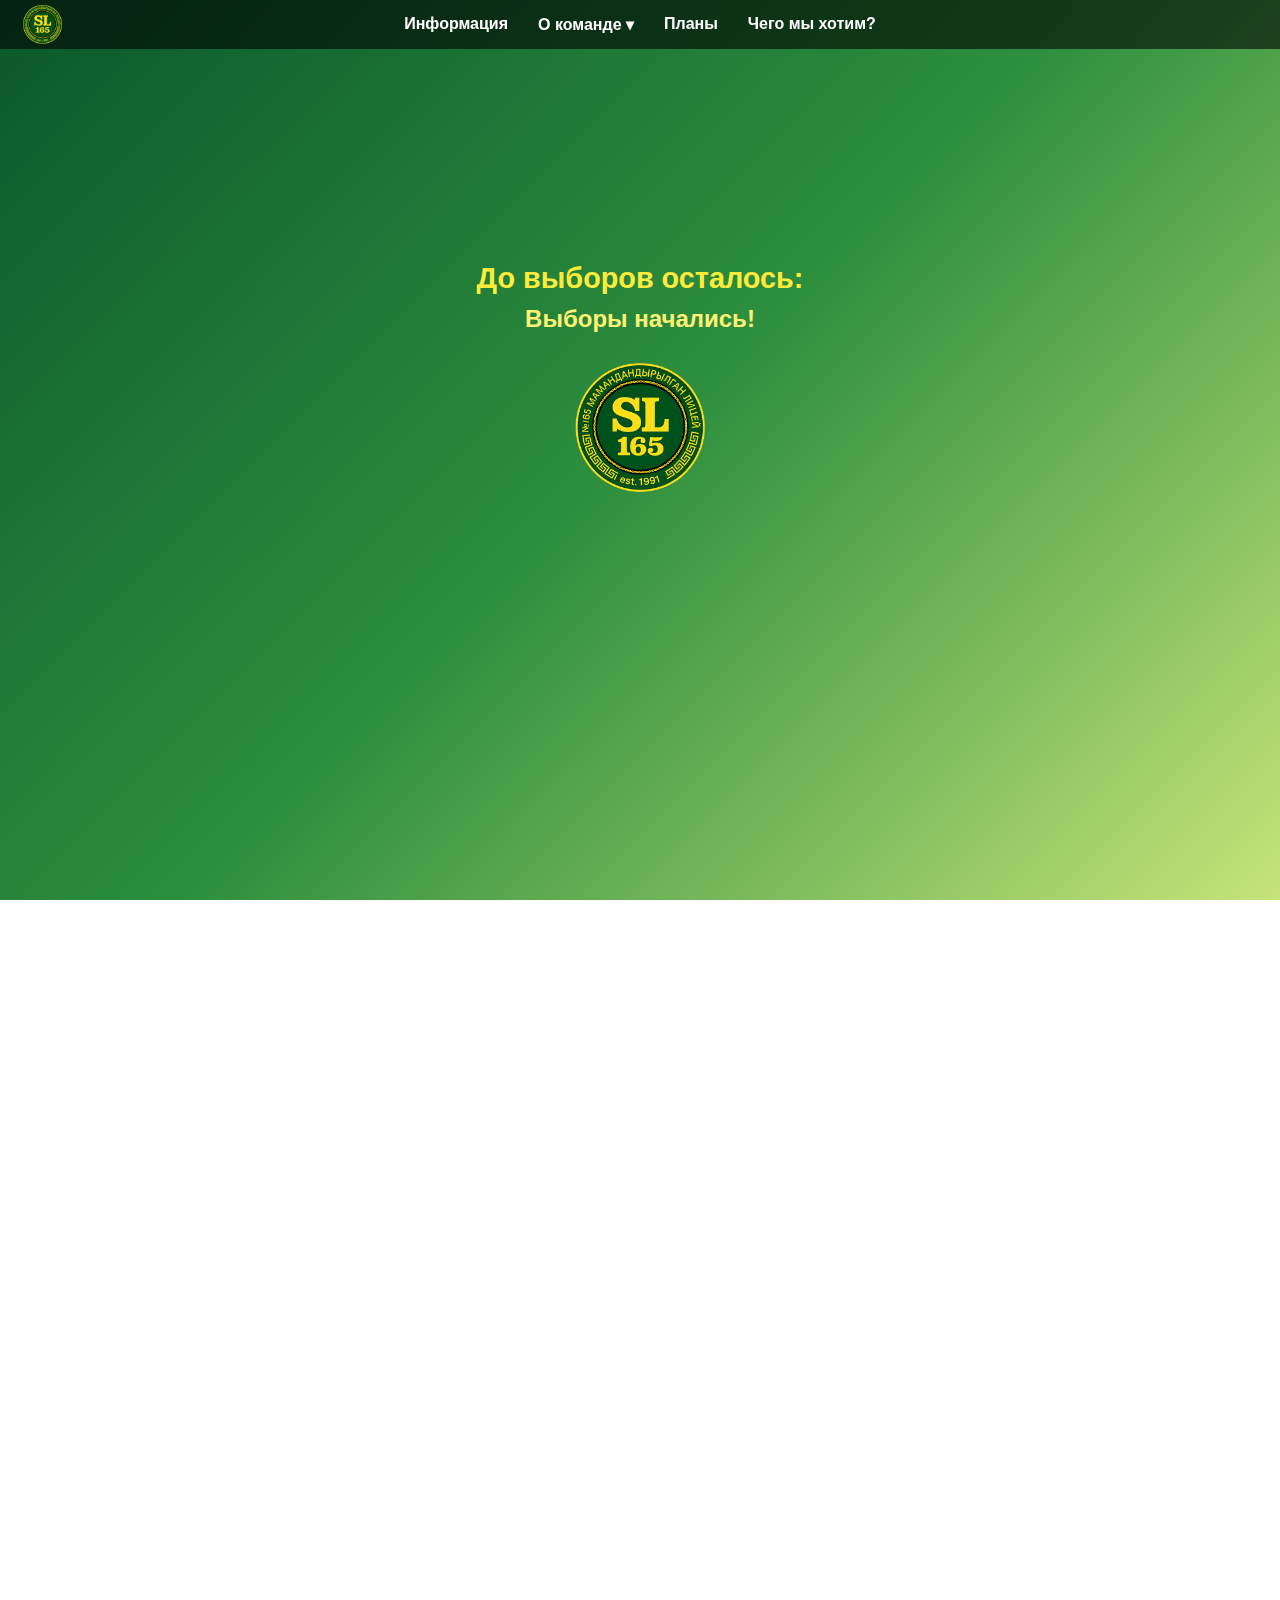
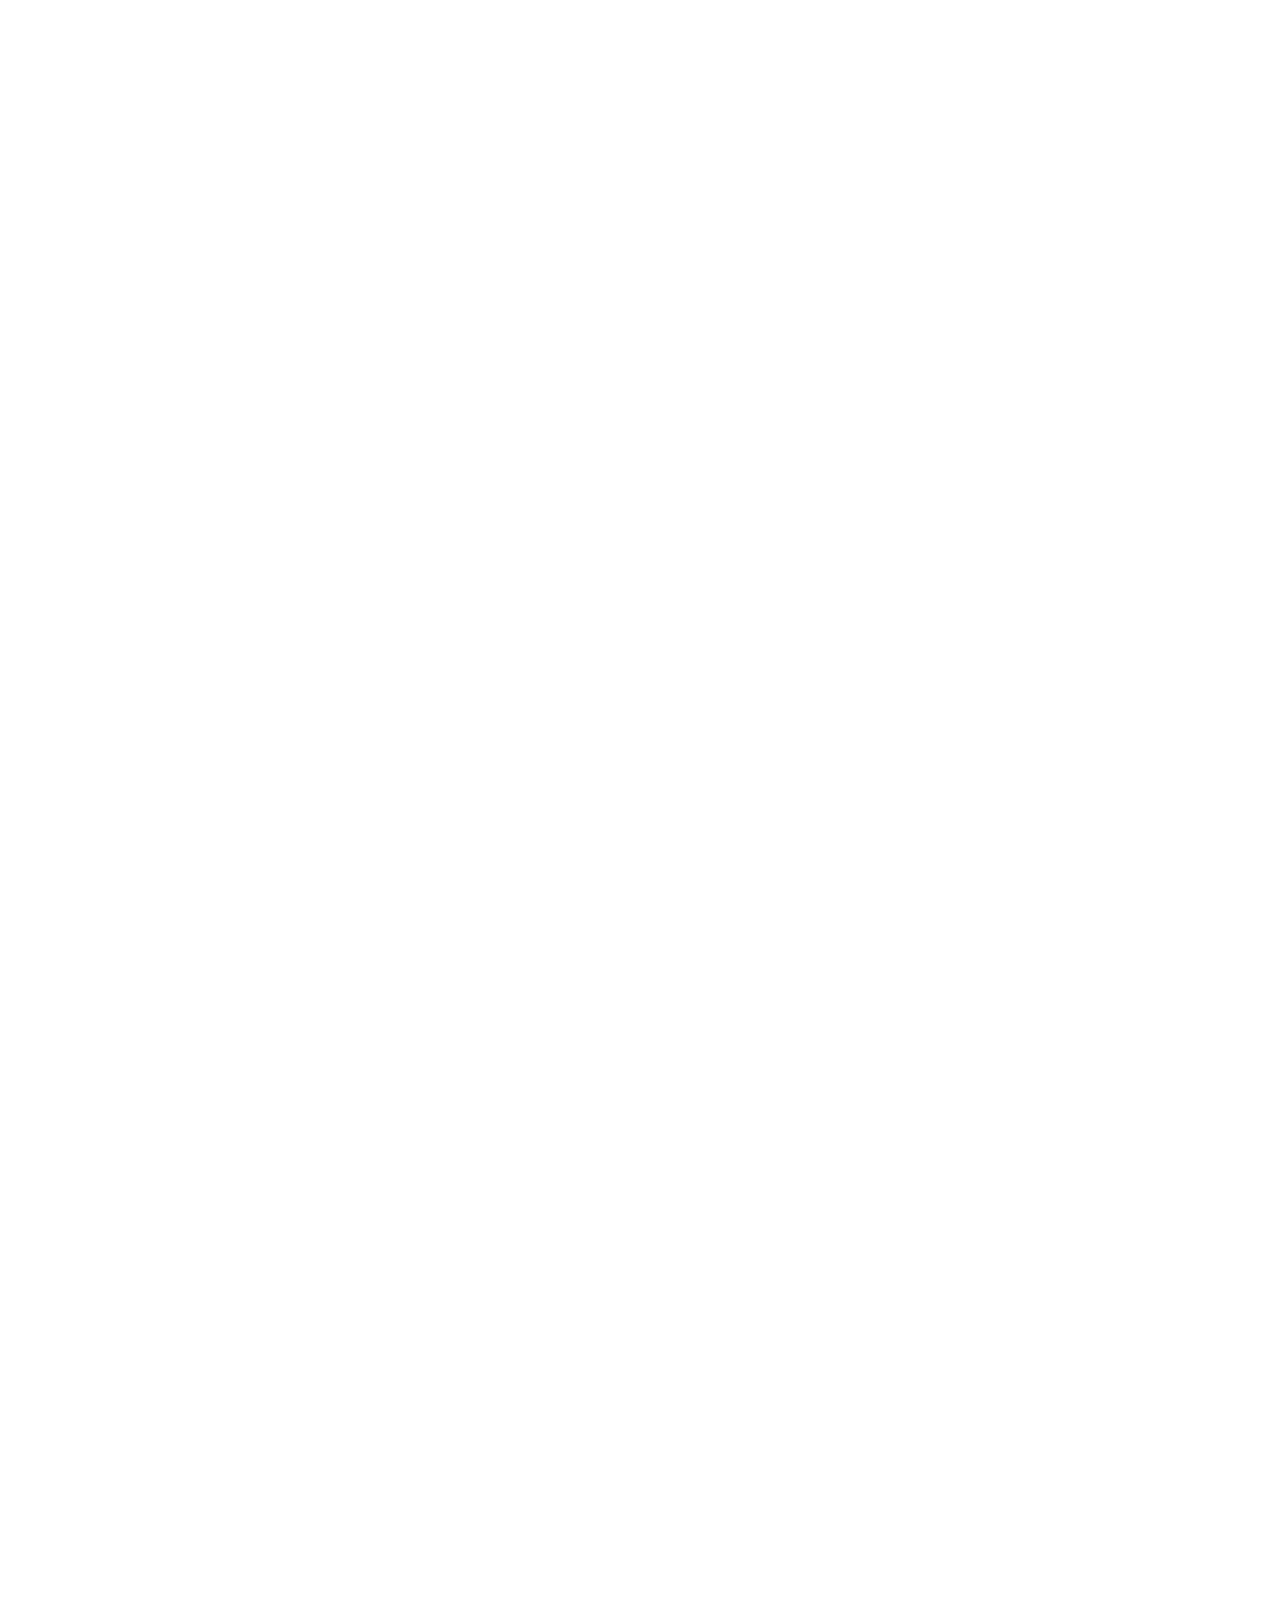
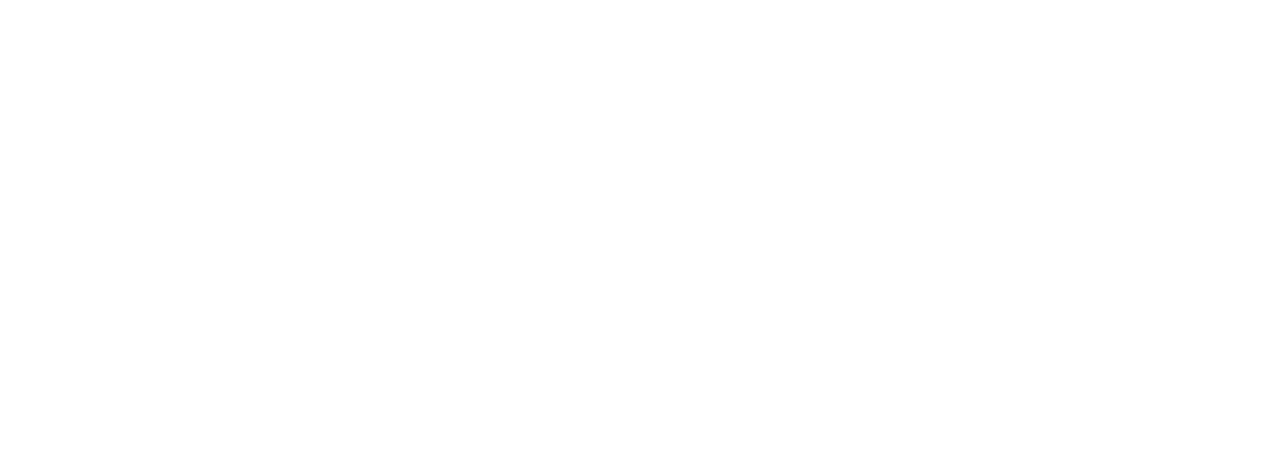
<file: index.html>
<!DOCTYPE html>
<html lang="ru">
<head>
  <meta charset="UTF-8">
  <meta name="viewport" content="width=device-width, initial-scale=1.0">
  <link rel="stylesheet" href="style.css">
  <title>Лицей 165 — Выборы</title>
  <link rel="stylesheet" href="style.css">
  <style>
    * { margin: 0; padding: 0; box-sizing: border-box; }
    body {
      font-family: "Segoe UI", Arial, sans-serif;
      background: linear-gradient(135deg, #0b572c, #2d8f3e, #c7e479);
      background-attachment: fixed;
      background-size: cover;
      color: #fff;
      overflow-x: hidden;
    }

    /* Хедер */
    header {
      background: rgba(0,0,0,0.6);
      backdrop-filter: blur(5px);
      position: fixed;
      top: 0; left: 0; width: 100%;
      z-index: 1000;
    }
    nav {
      display: flex;
      justify-content: center;
      align-items: center;
      gap: 40px;
      padding: 15px 20px;
      position: relative;
    }
    nav ul { list-style: none; display: flex; gap: 30px; }
    nav ul li { position: relative; }
    nav a {
      color: #fff;
      text-decoration: none;
      font-weight: bold;
      transition: 0.3s;
    }
    nav a:hover { color: #ffeb3b; }

    /* Кнопка-логотип */
    .logo-btn {
      position: absolute;
      left: 20px;
      display: flex;
      align-items: center;
    }
    .logo-btn img {
      height: 45px;
      width: auto;
      border-radius: 50%;
      transition: transform 0.3s ease;
    }
    .logo-btn img:hover {
      transform: scale(1.1) rotate(-5deg);
    }

    /* Выпадающее меню */
    .dropdown-content {
      position: absolute;
      top: 100%;
      left: 0;
      background: rgba(96, 96, 96, 0.878);
      backdrop-filter: blur(6px);
      min-width: 200px;
      border-radius: 8px;
      box-shadow: 0 6px 15px rgba(0,0,0,0.3);
      padding: 10px 0;
      z-index: 2000;

      opacity: 0;
      visibility: hidden;
      transform: translateY(-10px);
      transition: all 0.3s ease;
    }
    .dropdown-content a {
      display: block;
      padding: 10px 15px;
      color: #fff;
      text-decoration: none;
      transition: 0.3s;
    }
    .dropdown-content a:hover {
      background: #2d8f3e;
      color: #ffeb3b;
    }
    nav ul li:hover .dropdown-content {
      opacity: 1;
      visibility: visible;
      transform: translateY(0);
    }

    /* Hero секция */
    .hero {
      min-height: 100vh;
      display: flex;
      flex-direction: column;
      justify-content: center;
      align-items: center;
      text-align: center;
      padding: 20px;
    }
    .hero img {
      width: 150px;
      max-width: 30%;
      margin: 20px 0;
    }

    /* Таймер */
    .countdown-title {
      font-size: 1.8rem;
      font-weight: bold;
      color: #ffeb3b;
    }
    #countdown {
      margin-top: 10px;
      font-size: 1.5rem;
      font-weight: bold;
      color: #fff176;
    }

    /* Цикличный текст */
    .fade-text-container {
      position: relative;
      height: 60px;
      display: flex;
      justify-content: center;
      align-items: center;
      margin-bottom: 20px;
    }
    .fade-text {
      position: absolute;
      font-size: 2.5rem;
      font-weight: bold;
      color: #ffeb3b;
      opacity: 0;
      animation: fadeLoop 9s infinite;
      text-align: center;
    }
    .fade-text:nth-child(1) { animation-delay: 0s; }
    .fade-text:nth-child(2) { animation-delay: 3s; }
    .fade-text:nth-child(3) { animation-delay: 6s; }

    @keyframes fadeLoop {
      0%   { opacity: 0; transform: translateY(20px); }
      10%  { opacity: 1; transform: translateY(0); }
      30%  { opacity: 1; transform: translateY(0); }
      40%  { opacity: 0; transform: translateY(-20px); }
      100% { opacity: 0; transform: translateY(-20px); }
    }

    .hero p {
      font-size: 1.5rem;
      color: #fff176;
      max-width: 600px;
      opacity: 0;
      transform: translateY(20px);
      animation: fadeInUp 2s ease forwards;
      animation-delay: 1s;
    }
    @keyframes fadeInUp {
      from { opacity: 0; transform: translateY(30px); }
      to { opacity: 1; transform: translateY(0); }
    }

    /* Секции */
    section {
      min-height: 100vh;
      padding: 60px;
      display: flex;
      justify-content: center;
      align-items: center;
      flex-direction: column;
      text-align: center;
      opacity: 0;
      transform: translateY(50px);
      transition: all 1s ease;
      background: transparent;
    }
    section.show {
      opacity: 1;
      transform: translateY(0);
    }

    section h2 {
      font-size: 2.5rem;
      margin-bottom: 20px;
      color: #ffeb3b;
      animation: textFade 1s ease forwards;
    }
    section p {
      font-size: 1.3rem;
      max-width: 700px;
      line-height: 1.5;
      animation: textFade 1.5s ease forwards;
    }

    @keyframes textFade {
      from { opacity: 0; transform: translateY(40px); }
      to { opacity: 1; transform: translateY(0); }
    }

    /* Адаптив */
    @media (max-width: 768px) {
      nav ul { flex-direction: column; gap: 15px; }
      .fade-text { font-size: 2rem; }
      .hero p { font-size: 1.2rem; }
      .hero img { width: 120px; }
      section h2 { font-size: 2rem; }
      section p { font-size: 1rem; }
      .countdown-title { font-size: 1.5rem; }
      #countdown { font-size: 1.2rem; }
    }

    /* Модалка */
    .modal {
      position: fixed;
      top: 0; left: 0; width: 100%; height: 100%;
      display: none;
      justify-content: center;
      align-items: center;
      background: rgba(0,0,0,0.6);
      backdrop-filter: blur(6px);
      z-index: 2000;
      animation: fadeInBg 0.4s ease forwards;
    }
    .modal.show { display: flex; }
    .modal-content {
      background: linear-gradient(135deg, #ffffff, #f5f5f5);
      color: #333;
      padding: 30px;
      border-radius: 15px;
      max-width: 420px;
      text-align: center;
      position: relative;
      box-shadow: 0 10px 25px rgba(0,0,0,0.3);
      transform: scale(0.8);
      opacity: 0;
      animation: zoomIn 0.5s ease forwards;
    }
    .modal.hide .modal-content { animation: zoomOut 0.4s ease forwards; }
    .modal-content h2 {
      margin-bottom: 15px;
      font-size: 1.8rem;
      color: #0b572c;
      text-shadow: 0 2px 4px rgba(0,0,0,0.15);
    }
    .modal-content p { margin: 10px 0; font-size: 1.2rem; }
    .modal-content a {
      text-decoration: none;
      color: #2d8f3e;
      transition: 0.3s;
    }
    .modal-content a:hover {
      color: #ff9800;
      text-shadow: 0 0 8px rgba(255,152,0,0.6);
    }
    .close {
      position: absolute;
      top: 10px; right: 15px;
      font-size: 1.8rem;
      cursor: pointer;
      transition: 0.3s;
    }
    .close:hover { color: red; transform: rotate(90deg); }

    @keyframes fadeInBg {
      from { background: rgba(0,0,0,0); }
      to   { background: rgba(0,0,0,0.6); }
    }
    @keyframes zoomIn {
      from { transform: scale(0.8); opacity: 0; }
      to   { transform: scale(1); opacity: 1; }
    }
    @keyframes zoomOut {
      from { transform: scale(1); opacity: 1; }
      to   { transform: scale(0.8); opacity: 0; }
    }

    /* Кнопка наверх */
    #scrollTopBtn {
      position: fixed;
      bottom: 30px;
      right: 30px;
      z-index: 3000;
      background: #2d8f3e;
      color: #fff;
      border: none;
      border-radius: 50%;
      width: 50px;
      height: 50px;
      font-size: 1.5rem;
      cursor: pointer;
      display: none;
      box-shadow: 0 6px 15px rgba(0,0,0,0.3);
      transition: 0.3s;
    }
    #scrollTopBtn:hover {
      background: #ff9800;
      transform: scale(1.15);
      box-shadow: 0 8px 20px rgba(0,0,0,0.4);
    }
  </style>
</head>
<body>

  <!-- Хедер -->
  <header>
  <nav>
    <a href="index.html" class="logo-btn">
      <img src="logo.png" alt="Лицей 165">
    </a>
    <ul class="nav-links">
      <li><a href="index.html#who">Информация</a></li>
      <li>
        <a href="#">О команде ▾</a>
        <div class="dropdown-content">
          <a href="team-cards/team-timur.html">Тимур</a>
          <a href="team-cards/team-tair.html">Таир</a>
          <a href="team-cards/team-asel.html">Асель (кандидат)</a>
          <a href="team-cards/team-daniil.html">Даниил</a>
          <a href="team-cards/team-aisultan.html">Айсултан</a>
          <a href="team-cards/team-maxim.html">Максим</a>
          <a href="team-cards/team-margulan.html">Маргулан</a>
          <a href="team-cards/team-safira.html">Сафира</a>
        </div>
      </li>
      <li><a href="index.html#plans">Планы</a></li>
      <li><a href="index.html#vision">Чего мы хотим?</a></li>

    </ul>
    <div class="burger" id="burger">
      <div></div>
      <div></div>
      <div></div>
    </div>
  </nav>
</header>

  <!-- Hero -->
  <section id="top" class="hero">
    <div class="countdown-title">До выборов осталось:</div>
    <div id="countdown">Загрузка...</div>
    <img src="logo.png" alt="Логотип лицея">
    <div class="fade-text-container">
      <span class="fade-text">Мы</span>
      <span class="fade-text">вместе</span>
      <span class="fade-text">сила!</span>
    </div>
    <p>Выборы уже близко, и мы готовы действовать!</p>
  </section>

  <!-- Секции -->
   <section id="who">
    <h2>Кто мы?</h2>
    <p style="max-width:800px; text-align:left; background:rgba(0,0,0,0.4); padding:25px 30px; border-radius:12px; box-shadow:0 6px 15px rgba(0,0,0,0.3);"><strong>Мы — команда <span style="color:#ffeb3b;">TADAM</span></strong>, активные ученики, которые горят идеей сделать нашу школу лучше для всех!<br><br>
    Мы — <strong>ваш голос</strong> и <strong>ваша энергия в действии</strong>.  
    Наша главная цель — представлять интересы ребят и наполнять школьную жизнь яркими событиями, идеями и возможностями.</p>
  </section>


  <section id="plans">
    <h2>Наши планы</h2>
    <div style="max-width:800px; text-align:left; background:rgba(0,0,0,0.4); padding:25px 30px; border-radius:12px; box-shadow:0 6px 15px rgba(0,0,0,0.3);">

      <h3 style="color:#ffeb3b; margin-bottom:10px;">🎉 Создавать события и традиции</h3>
      <ul style="margin-left:20px; line-height:1.7;">
        <li>Запускать <strong>крутые турниры</strong> — от геймерских баталий до спортивных матчей!</li>
        <li>Проводить <strong>вечеринки, фестивали талантов</strong> и другие запоминающиеся события.</li>
        <li>Создавать <strong>новые школьные традиции</strong>, которые будут жить годами.</li>
      </ul>

      <h3 style="color:#ffeb3b; margin:20px 0 10px;">🤝 Быть вашим надёжным представителем</h3>
      <ul style="margin-left:20px; line-height:1.7;">
        <li>Вести <strong>«Книгу предложений и жалоб»</strong> — анонимный канал для идей и вопросов.</li>
        <li>Доносить <strong>мысли учеников</strong> до администрации, выступая мостом для диалога.</li>
        <li>Следить, чтобы <strong>проблемы решались</strong>, а хорошие идеи воплощались в жизнь.</li>
      </ul>

      <h3 style="color:#ffeb3b; margin:20px 0 10px;">🚀 Поддерживать ваши начинания</h3>
      <ul style="margin-left:20px; line-height:1.7;">
        <li>Помогать воплощать <strong>ваши проекты</strong> — творческие, спортивные и социальные.</li>
        <li>Предоставлять <strong>ресурсы, помощь и площадку</strong> для реализации идей.</li>
        <li>Создать атмосферу, где каждый знает: <strong>в него верят</strong> и готовы помочь.</li>
      </ul>

      <p style="margin-top:25px; text-align:center; font-size:1.3rem; color:#fff176; font-weight:bold;">
        💪 Вместе мы сможем больше!  
        <br>Создадим школу, в которой хочется учиться, творить и дружить!
      </p>
    </div>
  </section>
  <section id="vision">
  <h2>Чего мы хотим?</h2>
  <p style="
    max-width:800px;
    text-align:left;
    background:rgba(0,0,0,0.4);
    padding:25px 30px;
    border-radius:12px;
    box-shadow:0 6px 15px rgba(0,0,0,0.3);
  ">
    Мы хотим, чтобы лицей стал по-настоящему <strong>нашим общим пространством</strong> —  
    не только для учёбы, но и для <strong>творчества</strong>, <strong>науки</strong>, <strong>спорта</strong>, <strong>общения</strong>  
    и реализации <span style="color:#ffeb3b;">самых смелых идей</span>.<br><br>

    Мы верим, что вместе сможем создать атмосферу,  
    где каждый будет чувствовать себя <strong>услышанным</strong>, <strong>ценным</strong>  
    и частью <strong>одной большой команды</strong>.<br><br>

    Мы хотим развивать <strong>научные кружки, лаборатории, проекты и олимпиады</strong>,  
    чтобы каждый ученик мог попробовать себя в исследованиях,  
    создавать новые идеи и быть готовым к будущему.
  </p>
</section>


  <!-- Модальное окно -->
  <div class="modal" id="contactModal">
    <div class="modal-content">
      <span class="close" onclick="closeModal()">&times;</span>
      <h2>Контакты</h2>
      <p><a href="tel:+77077432500">+7 (707) 743-25-00</a></p>
      <p><a href="tel:+77075040184">+7 (707) 504-01-84</a></p>
    </div>
  </div>

  <!-- Кнопка наверх -->
  <button id="scrollTopBtn" title="Наверх">⬆</button>

  <script>
    // Таймер до 15 октября
    const countdown = document.getElementById("countdown");
    const targetDate = new Date("2025-10-15T08:00:00").getTime();

    function updateCountdown() {
      const now = new Date().getTime();
      const diff = targetDate - now;
      if (diff <= 0) {
        countdown.innerHTML = "Выборы начались!";
        return;
      }
      const days = Math.floor(diff / (1000 * 60 * 60 * 24));
      const hours = Math.floor((diff % (1000 * 60 * 60 * 24)) / (1000 * 60 * 60));
      const minutes = Math.floor((diff % (1000 * 60 * 60)) / (1000 * 60));
      const seconds = Math.floor((diff % (1000 * 60)) / 1000);
      countdown.innerHTML = `${days}д ${hours}ч ${minutes}м ${seconds}с`;
    }
    setInterval(updateCountdown, 1000);
    updateCountdown();

    // Модальное окно
    function openModal() {
      let modal = document.getElementById('contactModal');
      modal.classList.add('show');
    }
    function closeModal() {
  let modal = document.getElementById('contactModal');
  modal.classList.add('hide');
  setTimeout(() => {
    modal.classList.remove('show', 'hide');
  }, 400);
}

    window.onclick = function(e) {
      let modal = document.getElementById('contactModal');
      if (e.target === modal) closeModal();
    }

    // Анимации при скролле
    const sections = document.querySelectorAll("section");
    const observer = new IntersectionObserver(entries => {
      entries.forEach(entry => {
        if (entry.isIntersecting) entry.target.classList.add("show");
      });
    }, { threshold: 0.3 });
    sections.forEach(sec => observer.observe(sec));

    // Кнопка наверх
    let scrollBtn = document.getElementById("scrollTopBtn");
    window.onscroll = function() {
      if (document.body.scrollTop > 200 || document.documentElement.scrollTop > 200) {
        scrollBtn.style.display = "block";
      } else {
        scrollBtn.style.display = "none";
      }
    };
    scrollBtn.onclick = function() {
      window.scrollTo({ top: 0, behavior: 'smooth' });
    };
  </script>
  <script>
const burger = document.getElementById('burger');
const navLinks = document.querySelector('.nav-links');
burger.addEventListener('click', () => {
  navLinks.classList.toggle('active');
});
</script>
</body>
</html>
</file>
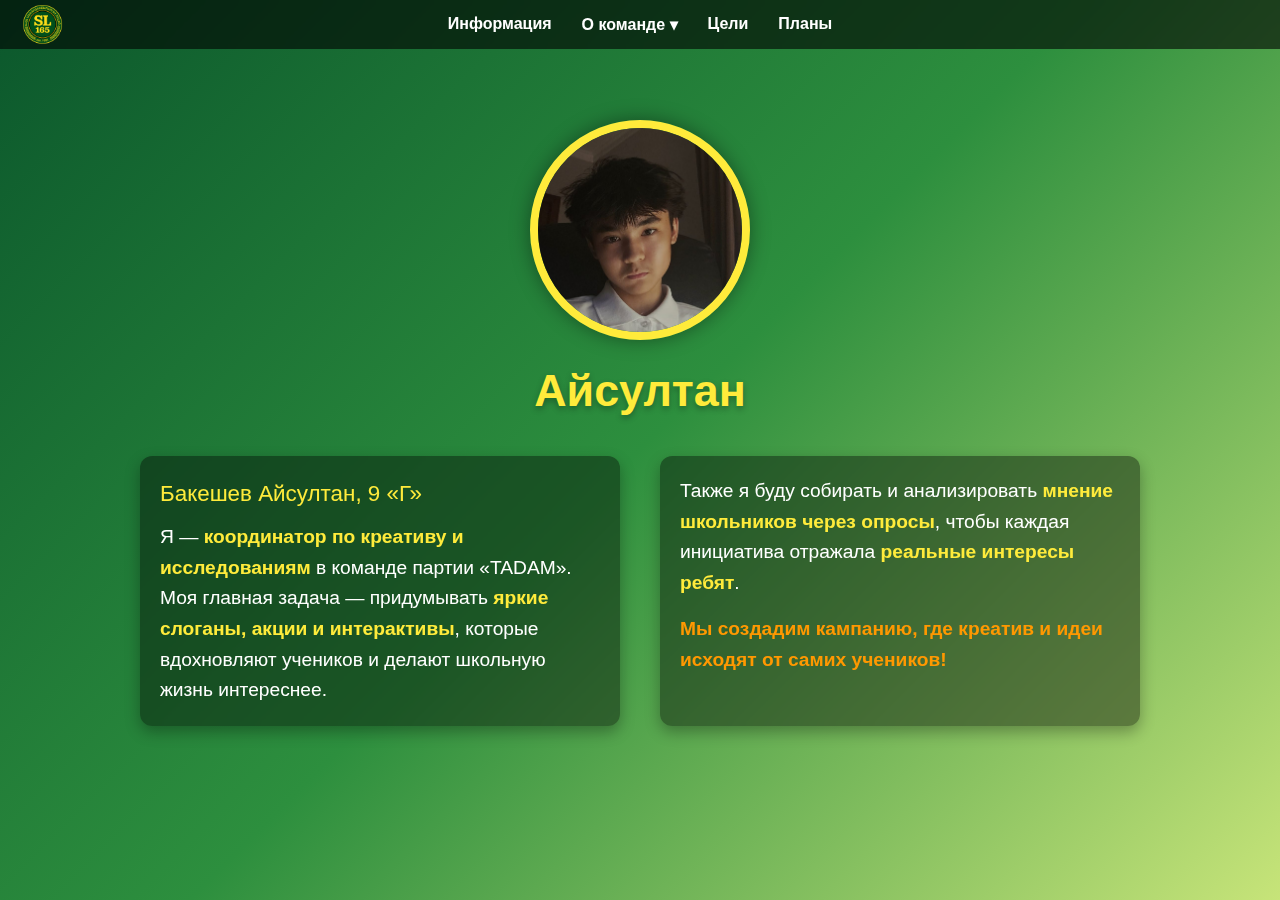
<file: team-cards/team-aisultan.html>
<!DOCTYPE html>
<html lang="ru">
<head>
  <meta charset="UTF-8">
  <meta name="viewport" content="width=device-width, initial-scale=1.0">
  <title>Айсултан — Команда лицея 165</title>
  <link rel="stylesheet" href="../style.css">
  <style>
    * { margin: 0; padding: 0; box-sizing: border-box; }
    body {
      font-family: "Segoe UI", Arial, sans-serif;
      background: linear-gradient(135deg, #0b572c, #2d8f3e, #c7e479);
      background-attachment: fixed;
      color: #fff;
      overflow-x: hidden;
    }

    /* Хедер */
    header {
      background: rgba(0,0,0,0.6);
      backdrop-filter: blur(5px);
      position: fixed;
      top: 0; left: 0; width: 100%;
      z-index: 1000;
    }
    nav {
      display: flex;
      justify-content: center;
      align-items: center;
      gap: 40px;
      padding: 15px 20px;
      position: relative;
    }
    nav ul { list-style: none; display: flex; gap: 30px; }
    nav ul li { position: relative; }
    nav a {
      color: #fff;
      text-decoration: none;
      font-weight: bold;
      transition: 0.3s;
    }
    nav a:hover { color: #ffeb3b; }

    .logo-btn {
      position: absolute;
      left: 20px;
      display: flex;
      align-items: center;
    }
    .logo-btn img {
      height: 45px;
      width: auto;
      border-radius: 50%;
      transition: transform 0.3s ease;
    }
    .logo-btn img:hover { transform: scale(1.1) rotate(-5deg); }

    /* Выпадающее меню */
    .dropdown-content {
      position: absolute;
      top: 100%;
      left: 0;
      background: rgba(96, 96, 96, 0.9);
      backdrop-filter: blur(6px);
      min-width: 200px;
      border-radius: 8px;
      box-shadow: 0 6px 15px rgba(0,0,0,0.3);
      padding: 10px 0;
      z-index: 2000;
      opacity: 0;
      visibility: hidden;
      transform: translateY(-10px);
      transition: all 0.3s ease;
    }
    .dropdown-content a {
      display: block;
      padding: 10px 15px;
      color: #fff;
      text-decoration: none;
      transition: 0.3s;
    }
    .dropdown-content a:hover {
      background: #2d8f3e;
      color: #ffeb3b;
    }
    nav ul li:hover .dropdown-content {
      opacity: 1;
      visibility: visible;
      transform: translateY(0);
    }

    /* Контент */
    main {
      min-height: 100vh;
      padding: 120px 40px 60px;
      display: flex;
      flex-direction: column;
      align-items: center;
      text-align: center;
    }

    .profile-pic {
      width: 220px;
      height: 220px;
      border-radius: 50%;
      overflow: hidden;
      border: 8px solid #ffeb3b;
      box-shadow: 0 0 20px rgba(0,0,0,0.4);
      margin-bottom: 25px;
    }
    .profile-pic img {
      width: 110%;
      height: 110%;
      object-fit: cover;
      object-position: center;
      transform: translate(-5%, -5%);
    }

    h1 {
      font-size: 2.8rem;
      color: #ffeb3b;
      margin-bottom: 40px;
      text-shadow: 0 3px 6px rgba(0,0,0,0.3);
    }

    .columns {
      display: flex;
      justify-content: center;
      gap: 40px;
      max-width: 1000px;
      flex-wrap: wrap;
    }
    .columns p {
      flex: 1;
      min-width: 280px;
      font-size: 1.2rem;
      line-height: 1.6;
      background: rgba(0,0,0,0.4);
      padding: 20px;
      border-radius: 12px;
      backdrop-filter: blur(4px);
      box-shadow: 0 6px 15px rgba(0,0,0,0.3);
      text-align: left;
    }

    /* Акценты */
    .intro {
      font-size: 1.4rem;
      color: #ffeb3b;
      margin-bottom: 10px;
      display: block;
    }
    .highlight {
      color: #ffeb3b;
      font-weight: bold;
    }
    .accent {
      color: #ff9800;
      font-weight: bold;
      font-size: 1.2rem;
      display: block;
      margin-top: 15px;
    }

    /* Кнопка наверх */
    #scrollTopBtn {
      position: fixed;
      bottom: 30px;
      right: 30px;
      z-index: 3000;
      background: #2d8f3e;
      color: #fff;
      border: none;
      border-radius: 50%;
      width: 50px;
      height: 50px;
      font-size: 1.5rem;
      cursor: pointer;
      display: none;
      box-shadow: 0 6px 15px rgba(0,0,0,0.3);
      transition: 0.3s;
    }
    #scrollTopBtn:hover {
      background: #ff9800;
      transform: scale(1.15);
      box-shadow: 0 8px 20px rgba(0,0,0,0.4);
    }

    @media (max-width: 768px) {
      h1 { font-size: 2rem; }
      .profile-pic { width: 160px; height: 160px; }
      .columns { gap: 20px; }
      .columns p { font-size: 1rem; }
    }
  </style>
</head>
<body>
  <!-- Хедер -->
  <header>
    <nav>
      <a href="../index.html" class="logo-btn">
        <img src="../logo.png" alt="Лицей 165">
      </a>
      <ul class="nav-links">
        <li><a href="../index.html#who">Информация</a></li>
        <li>
          <a href="#">О команде ▾</a>
          <div class="dropdown-content">
            <a href="team-timur.html">Тимур</a>
            <a href="team-tair.html">Таир</a>
            <a href="team-asel.html">Асель (кандидат)</a>
            <a href="team-daniil.html">Даниил</a>
            <a href="team-aisultan.html">Айсултан</a>
            <a href="team-maxim.html">Максим</a>
            <a href="team-safira.html">Сафира</a>
          </div>
        </li>
        <li><a href="../index.html#goal">Цели</a></li>
        <li><a href="../index.html#plans">Планы</a></li>
      </ul>
      <div class="burger" id="burger">
        <div></div>
        <div></div>
        <div></div>
      </div>
    </nav>
  </header>

  <!-- Контент -->
  <main>
    <div class="profile-pic">
      <img src="team-photo/aisultan.jpeg" alt="Айсултан">
    </div>
    <h1>Айсултан</h1>
    <div class="columns">
      <p>
        <span class="intro">Бакешев Айсултан, 9 «Г»</span>
        Я — <span class="highlight">координатор по креативу и исследованиям</span> в команде партии «TADAM».  
        Моя главная задача — придумывать <span class="highlight">яркие слоганы, акции и интерактивы</span>,  
        которые вдохновляют учеников и делают школьную жизнь интереснее.
      </p>
      <p>
        Также я буду собирать и анализировать <span class="highlight">мнение школьников через опросы</span>,  
        чтобы каждая инициатива отражала <span class="highlight">реальные интересы ребят</span>.  
        <span class="accent">Мы создадим кампанию, где креатив и идеи исходят от самих учеников!</span>
      </p>
    </div>
  </main>

  <!-- Кнопка наверх -->
  <button id="scrollTopBtn" title="Наверх">⬆</button>

  <script>
    let scrollBtn = document.getElementById("scrollTopBtn");
    window.onscroll = function() {
      if (document.body.scrollTop > 200 || document.documentElement.scrollTop > 200) {
        scrollBtn.style.display = "block";
      } else {
        scrollBtn.style.display = "none";
      }
    };
    scrollBtn.onclick = function() {
      window.scrollTo({ top: 0, behavior: 'smooth' });
    };
  </script>
</body>
</html>
</file>
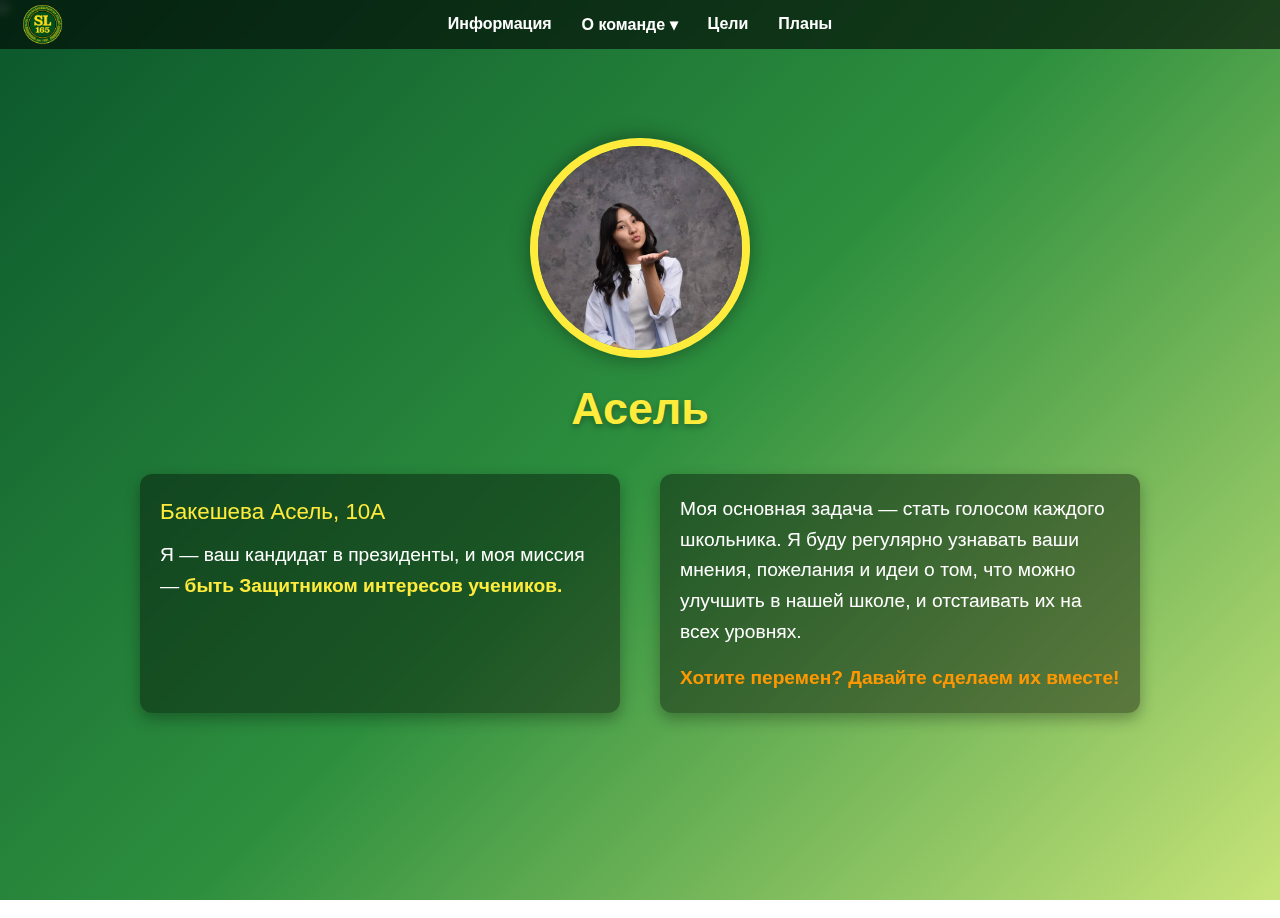
<file: team-cards/team-asel.html>
<!DOCTYPE html>
<html lang="ru">
<head>
  <meta charset="UTF-8">
  <meta name="viewport" content="width=device-width, initial-scale=1.0">
  <title>Асель — Команда лицея 165</title>
  <link rel="stylesheet" href="../style.css">
  <style>
    * { margin: 0; padding: 0; box-sizing: border-box; }
    body {
      font-family: "Segoe UI", Arial, sans-serif;
      background: linear-gradient(135deg, #0b572c, #2d8f3e, #c7e479);
      background-attachment: fixed;
      color: #fff;
      overflow-x: hidden;
    }

    /* Хедер */
    header {
      background: rgba(0,0,0,0.6);
      backdrop-filter: blur(5px);
      position: fixed;
      top: 0; left: 0; width: 100%;
      z-index: 1000;
    }
    nav {
      display: flex;
      justify-content: center;
      align-items: center;
      gap: 40px;
      padding: 15px 20px;
      position: relative;
    }
    nav ul { list-style: none; display: flex; gap: 30px; }
    nav ul li { position: relative; }
    nav a {
      color: #fff;
      text-decoration: none;
      font-weight: bold;
      transition: 0.3s;
    }
    nav a:hover { color: #ffeb3b; }

    .logo-btn {
      position: absolute;
      left: 20px;
      display: flex;
      align-items: center;
    }
    .logo-btn img {
      height: 45px;
      width: auto;
      border-radius: 50%;
      transition: transform 0.3s ease;
    }
    .logo-btn img:hover { transform: scale(1.1) rotate(-5deg); }

    /* Выпадающий список */
    .dropdown-content {
      position: absolute;
      top: 100%;
      left: 0;
      background: rgba(96, 96, 96, 0.9);
      backdrop-filter: blur(6px);
      min-width: 200px;
      border-radius: 8px;
      box-shadow: 0 6px 15px rgba(0,0,0,0.3);
      padding: 10px 0;
      z-index: 2000;

      opacity: 0;
      visibility: hidden;
      transform: translateY(-10px);
      transition: all 0.3s ease;
    }
    .dropdown-content a {
      display: block;
      padding: 10px 15px;
      color: #fff;
      text-decoration: none;
      transition: 0.3s;
    }
    .dropdown-content a:hover {
      background: #2d8f3e;
      color: #ffeb3b;
    }
    nav ul li:hover .dropdown-content {
      opacity: 1;
      visibility: visible;
      transform: translateY(0);
    }

    /* Контент */
    main {
      min-height: 100vh;
      padding: 120px 40px 60px;
      display: flex;
      flex-direction: column;
      align-items: center;
      text-align: center;
    }

    .profile-pic {
      width: 220px;
      height: 220px;
      border-radius: 50%;
      overflow: hidden;
      border: 8px solid #ffeb3b;
      box-shadow: 0 0 20px rgba(0,0,0,0.4);
      margin-bottom: 25px;
    }
    .profile-pic img {
      width: 100%;
      height: 100%;
      object-fit: cover;
      object-position: center;
    }

    h1 {
      font-size: 2.8rem;
      color: #ffeb3b;
      margin-bottom: 40px;
      text-shadow: 0 3px 6px rgba(0,0,0,0.3);
    }

    .columns {
      display: flex;
      justify-content: center;
      gap: 40px;
      max-width: 1000px;
      flex-wrap: wrap;
    }
    .columns p {
      flex: 1;
      min-width: 280px;
      font-size: 1.2rem;
      line-height: 1.6;
      background: rgba(0,0,0,0.4);
      padding: 20px;
      border-radius: 12px;
      backdrop-filter: blur(4px);
      box-shadow: 0 6px 15px rgba(0,0,0,0.3);
      text-align: left;
    }

    /* Спец. оформление */
    .highlight {
      color: #ffeb3b;
      font-weight: bold;
    }
    .accent {
      color: #ff9800;
      font-weight: bold;
      font-size: 1.2rem;
      display: block;
      margin-top: 15px;
    }
    .intro {
      font-size: 1.4rem;
      color: #ffeb3b;
      margin-bottom: 10px;
      display: block;
    }

    /* Кнопка наверх */
    #scrollTopBtn {
      position: fixed;
      bottom: 30px;
      right: 30px;
      z-index: 3000;
      background: #2d8f3e;
      color: #fff;
      border: none;
      border-radius: 50%;
      width: 50px;
      height: 50px;
      font-size: 1.5rem;
      cursor: pointer;
      display: none;
      box-shadow: 0 6px 15px rgba(0,0,0,0.3);
      transition: 0.3s;
    }
    #scrollTopBtn:hover {
      background: #ff9800;
      transform: scale(1.15);
      box-shadow: 0 8px 20px rgba(0,0,0,0.4);
    }

    @media (max-width: 768px) {
      h1 { font-size: 2rem; }
      .profile-pic { width: 160px; height: 160px; }
      .columns { gap: 20px; }
      .columns p { font-size: 1rem; }
    }
  </style>
</head>
<body>
  <!-- Хедер -->
  <header>
    <nav>
      <a href="../index.html" class="logo-btn">
        <img src="../logo.png" alt="Лицей 165">
      </a>
      <ul class="nav-links">
        <li><a href="../index.html#who">Информация</a></li>
        <li>
          <a href="#">О команде ▾</a>
          <div class="dropdown-content">
            <a href="team-timur.html">Тимур</a>
            <a href="team-tair.html">Таир</a>
            <a href="team-asel.html">Асель (кандидат)</a>
            <a href="team-daniil.html">Даниил</a>
            <a href="team-aisultan.html">Айсултан</a>
            <a href="team-maxim.html">Максим</a>
            <a href="team-margulan.html">Маргулан</a>
            <a href="team-safira.html">Сафира</a>
          </div>
        </li>
        <li><a href="../index.html#goal">Цели</a></li>
        <li><a href="../index.html#plans">Планы</a></li>
      </ul>
      <div class="burger" id="burger">
        <div></div>
        <div></div>
        <div></div>
      </div>
    </nav>
  </header>>

  <!-- Контент -->
  <main>
    <div class="profile-pic">
      <img src="team-photo/asel.jpg" alt="Асель">
    </div>
    <h1>Асель</h1>
    <div class="columns">
      <p>
        <span class="intro">Бакешева Асель, 10А</span>
        Я — ваш кандидат в президенты, и моя миссия —
        <span class="highlight">быть Защитником интересов учеников.</span>
      </p>
      <p>
        Моя основная задача — стать голосом каждого школьника.  
        Я буду регулярно узнавать ваши мнения, пожелания и идеи о том, что можно улучшить в нашей школе, 
        и отстаивать их на всех уровнях.  
        <span class="accent">Хотите перемен? Давайте сделаем их вместе!</span>
      </p>
    </div>
  </main>

  <!-- Кнопка наверх -->
  <button id="scrollTopBtn" title="Наверх">⬆</button>

  <script>
    let scrollBtn = document.getElementById("scrollTopBtn");
    window.onscroll = function() {
      if (document.body.scrollTop > 200 || document.documentElement.scrollTop > 200) {
        scrollBtn.style.display = "block";
      } else {
        scrollBtn.style.display = "none";
      }
    };
    scrollBtn.onclick = function() {
      window.scrollTo({ top: 0, behavior: 'smooth' });
    };
  </script>
  <script>
const burger = document.getElementById('burger');
const navLinks = document.querySelector('.nav-links');
burger.addEventListener('click', () => {
  navLinks.classList.toggle('active');
});
</script>
</body>
</html>
</file>
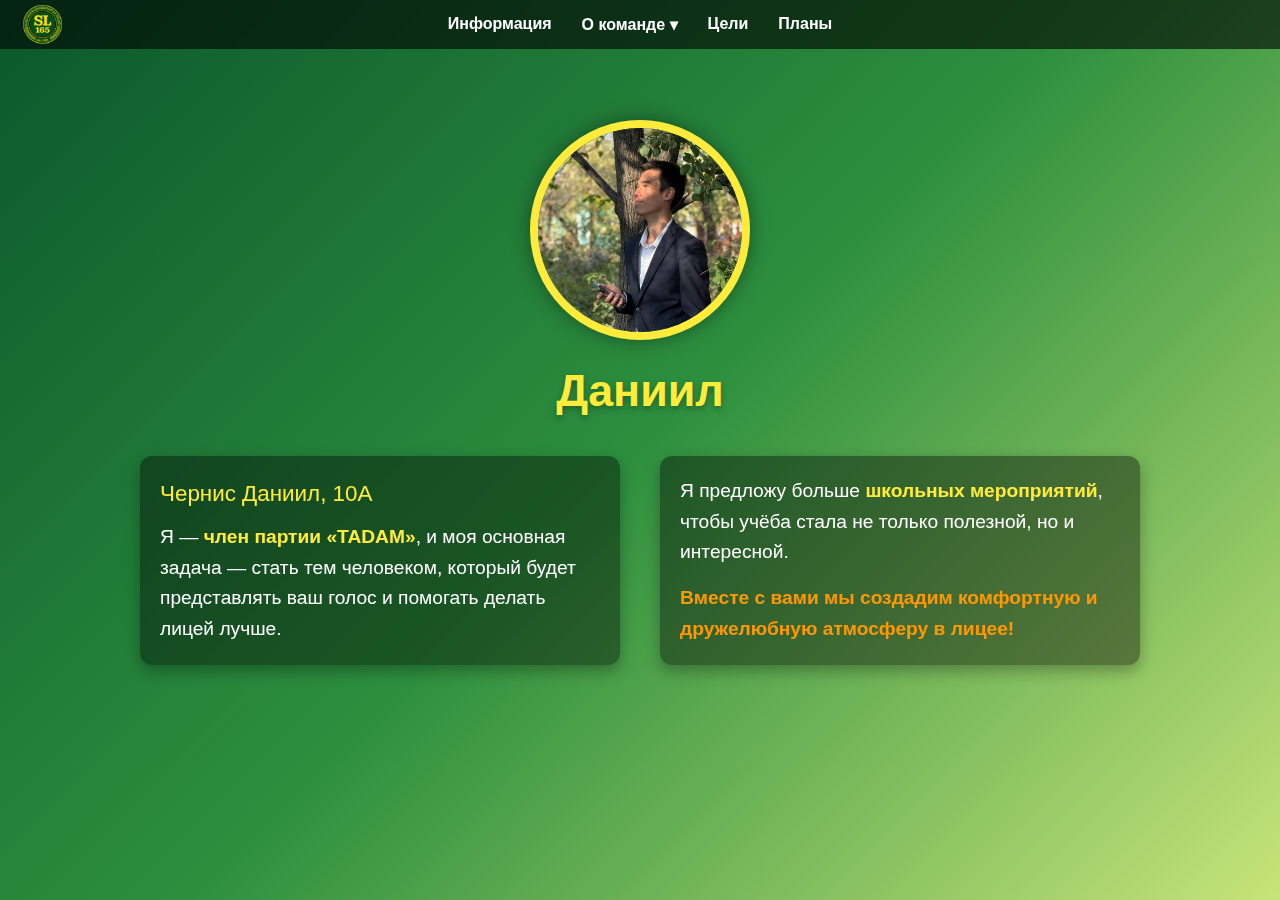
<file: team-cards/team-daniil.html>
<!DOCTYPE html>
<html lang="ru">
<head>
  <meta charset="UTF-8">
  <meta name="viewport" content="width=device-width, initial-scale=1.0">
  <title>Даниил — Команда лицея 165</title>
  <link rel="stylesheet" href="../style.css">
  <style>
    * { margin: 0; padding: 0; box-sizing: border-box; }
    body {
      font-family: "Segoe UI", Arial, sans-serif;
      background: linear-gradient(135deg, #0b572c, #2d8f3e, #c7e479);
      background-attachment: fixed;
      color: #fff;
      overflow-x: hidden;
    }

    /* Хедер */
    header {
      background: rgba(0,0,0,0.6);
      backdrop-filter: blur(5px);
      position: fixed;
      top: 0; left: 0; width: 100%;
      z-index: 1000;
    }
    nav {
      display: flex;
      justify-content: center;
      align-items: center;
      gap: 40px;
      padding: 15px 20px;
      position: relative;
    }
    nav ul { list-style: none; display: flex; gap: 30px; }
    nav ul li { position: relative; }
    nav a {
      color: #fff;
      text-decoration: none;
      font-weight: bold;
      transition: 0.3s;
    }
    nav a:hover { color: #ffeb3b; }

    .logo-btn {
      position: absolute;
      left: 20px;
      display: flex;
      align-items: center;
    }
    .logo-btn img {
      height: 45px;
      width: auto;
      border-radius: 50%;
      transition: transform 0.3s ease;
    }
    .logo-btn img:hover { transform: scale(1.1) rotate(-5deg); }

    /* Выпадающий список */
    .dropdown-content {
      position: absolute;
      top: 100%;
      left: 0;
      background: rgba(96, 96, 96, 0.9);
      backdrop-filter: blur(6px);
      min-width: 200px;
      border-radius: 8px;
      box-shadow: 0 6px 15px rgba(0,0,0,0.3);
      padding: 10px 0;
      z-index: 2000;
      opacity: 0;
      visibility: hidden;
      transform: translateY(-10px);
      transition: all 0.3s ease;
    }
    .dropdown-content a {
      display: block;
      padding: 10px 15px;
      color: #fff;
      text-decoration: none;
      transition: 0.3s;
    }
    .dropdown-content a:hover {
      background: #2d8f3e;
      color: #ffeb3b;
    }
    nav ul li:hover .dropdown-content {
      opacity: 1;
      visibility: visible;
      transform: translateY(0);
    }

    /* Контент */
    main {
      min-height: 100vh;
      padding: 120px 40px 60px;
      display: flex;
      flex-direction: column;
      align-items: center;
      text-align: center;
    }

    .profile-pic {
      width: 220px;
      height: 220px;
      border-radius: 50%;
      overflow: hidden;
      border: 8px solid #ffeb3b;
      box-shadow: 0 0 20px rgba(0,0,0,0.4);
      margin-bottom: 25px;
    }
    .profile-pic img {
      width: 130%;
      height: 130%;
      object-fit: cover;
      object-position: center;
    }

    h1 {
      font-size: 2.8rem;
      color: #ffeb3b;
      margin-bottom: 40px;
      text-shadow: 0 3px 6px rgba(0,0,0,0.3);
    }

    .columns {
      display: flex;
      justify-content: center;
      gap: 40px;
      max-width: 1000px;
      flex-wrap: wrap;
    }
    .columns p {
      flex: 1;
      min-width: 280px;
      font-size: 1.2rem;
      line-height: 1.6;
      background: rgba(0,0,0,0.4);
      padding: 20px;
      border-radius: 12px;
      backdrop-filter: blur(4px);
      box-shadow: 0 6px 15px rgba(0,0,0,0.3);
      text-align: left;
    }

    /* Спец. оформление */
    .highlight {
      color: #ffeb3b;
      font-weight: bold;
    }
    .accent {
      color: #ff9800;
      font-weight: bold;
      font-size: 1.2rem;
      display: block;
      margin-top: 15px;
    }
    .intro {
      font-size: 1.4rem;
      color: #ffeb3b;
      margin-bottom: 10px;
      display: block;
    }

    /* Кнопка наверх */
    #scrollTopBtn {
      position: fixed;
      bottom: 30px;
      right: 30px;
      z-index: 3000;
      background: #2d8f3e;
      color: #fff;
      border: none;
      border-radius: 50%;
      width: 50px;
      height: 50px;
      font-size: 1.5rem;
      cursor: pointer;
      display: none;
      box-shadow: 0 6px 15px rgba(0,0,0,0.3);
      transition: 0.3s;
    }
    #scrollTopBtn:hover {
      background: #ff9800;
      transform: scale(1.15);
      box-shadow: 0 8px 20px rgba(0,0,0,0.4);
    }

    @media (max-width: 768px) {
      h1 { font-size: 2rem; }
      .profile-pic { width: 160px; height: 160px; }
      .columns { gap: 20px; }
      .columns p { font-size: 1rem; }
    }
  </style>
</head>
<body>
  <!-- Хедер -->
  <header>
    <nav>
      <a href="../index.html" class="logo-btn">
        <img src="../logo.png" alt="Лицей 165">
      </a>
      <ul class="nav-links">
        <li><a href="../index.html#who">Информация</a></li>
        <li>
          <a href="#">О команде ▾</a>
          <div class="dropdown-content">
            <a href="team-timur.html">Тимур</a>
            <a href="team-tair.html">Таир</a>
            <a href="team-asel.html">Асель (кандидат)</a>
            <a href="team-daniil.html">Даниил</a>
            <a href="team-aisultan.html">Айсултан</a>
            <a href="team-maxim.html">Максим</a>
            <a href="team-margulan.html">Маргулан</a>
            <a href="team-safira.html">Сафира</a>
          </div>
        </li>
        <li><a href="../index.html#goal">Цели</a></li>
        <li><a href="../index.html#plans">Планы</a></li>
      </ul>
      <div class="burger" id="burger">
        <div></div>
        <div></div>
        <div></div>
      </div>
    </nav>
  </header>
  <!-- Контент -->
  <main>
    <div class="profile-pic">
      <img src="team-photo/daniil.jpeg" alt="Даниил">
    </div>
    <h1>Даниил</h1>
    <div class="columns">
      <p>
        <span class="intro">Чернис Даниил, 10А</span>
        Я — <span class="highlight">член партии «TADAM»</span>, и моя основная задача —
        стать тем человеком, который будет представлять ваш голос и помогать делать лицей лучше.
      </p>
      <p>
        Я предложу больше <span class="highlight">школьных мероприятий</span>, чтобы учёба стала не только полезной,
        но и интересной.  
        <span class="accent">Вместе с вами мы создадим комфортную и дружелюбную атмосферу в лицее!</span>
      </p>
    </div>
  </main>

  <!-- Кнопка наверх -->
  <button id="scrollTopBtn" title="Наверх">⬆</button>

  <script>
    let scrollBtn = document.getElementById("scrollTopBtn");
    window.onscroll = function() {
      if (document.body.scrollTop > 200 || document.documentElement.scrollTop > 200) {
        scrollBtn.style.display = "block";
      } else {
        scrollBtn.style.display = "none";
      }
    };
    scrollBtn.onclick = function() {
      window.scrollTo({ top: 0, behavior: 'smooth' });
    };
  </script>
  <script>
const burger = document.getElementById('burger');
const navLinks = document.querySelector('.nav-links');
burger.addEventListener('click', () => {
  navLinks.classList.toggle('active');
});
</script>
</body>
</html>
</file>
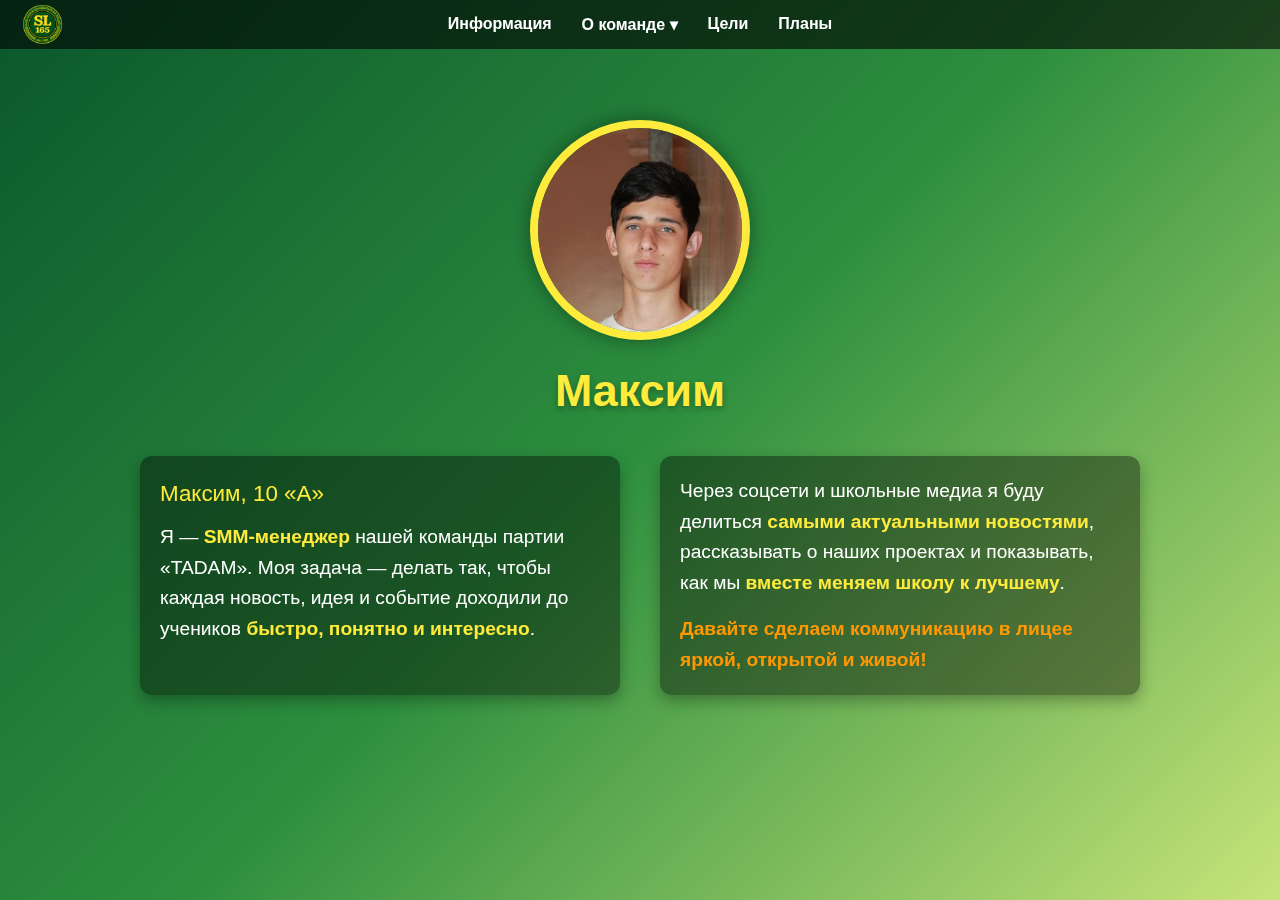
<file: team-cards/team-maxim.html>
<!DOCTYPE html>
<html lang="ru">
<head>
  <meta charset="UTF-8">
  <meta name="viewport" content="width=device-width, initial-scale=1.0">
  <title>Максим — Команда лицея 165</title>
  <link rel="stylesheet" href="../style.css">
  <style>
    * { margin: 0; padding: 0; box-sizing: border-box; }
    body {
      font-family: "Segoe UI", Arial, sans-serif;
      background: linear-gradient(135deg, #0b572c, #2d8f3e, #c7e479);
      background-attachment: fixed;
      color: #fff;
      overflow-x: hidden;
    }

    /* Хедер */
    header {
      background: rgba(0,0,0,0.6);
      backdrop-filter: blur(5px);
      position: fixed;
      top: 0; left: 0; width: 100%;
      z-index: 1000;
    }
    nav {
      display: flex;
      justify-content: center;
      align-items: center;
      gap: 40px;
      padding: 15px 20px;
      position: relative;
    }
    nav ul { list-style: none; display: flex; gap: 30px; }
    nav ul li { position: relative; }
    nav a {
      color: #fff;
      text-decoration: none;
      font-weight: bold;
      transition: 0.3s;
    }
    nav a:hover { color: #ffeb3b; }

    .logo-btn {
      position: absolute;
      left: 20px;
      display: flex;
      align-items: center;
    }
    .logo-btn img {
      height: 45px;
      width: auto;
      border-radius: 50%;
      transition: transform 0.3s ease;
    }
    .logo-btn img:hover { transform: scale(1.1) rotate(-5deg); }

    /* Выпадающее меню */
    .dropdown-content {
      position: absolute;
      top: 100%;
      left: 0;
      background: rgba(96, 96, 96, 0.9);
      backdrop-filter: blur(6px);
      min-width: 200px;
      border-radius: 8px;
      box-shadow: 0 6px 15px rgba(0,0,0,0.3);
      padding: 10px 0;
      z-index: 2000;
      opacity: 0;
      visibility: hidden;
      transform: translateY(-10px);
      transition: all 0.3s ease;
    }
    .dropdown-content a {
      display: block;
      padding: 10px 15px;
      color: #fff;
      text-decoration: none;
      transition: 0.3s;
    }
    .dropdown-content a:hover {
      background: #2d8f3e;
      color: #ffeb3b;
    }
    nav ul li:hover .dropdown-content {
      opacity: 1;
      visibility: visible;
      transform: translateY(0);
    }

    /* Контент */
    main {
      min-height: 100vh;
      padding: 120px 40px 60px;
      display: flex;
      flex-direction: column;
      align-items: center;
      text-align: center;
    }

    .profile-pic {
      width: 220px;
      height: 220px;
      border-radius: 50%;
      overflow: hidden;
      border: 8px solid #ffeb3b;
      box-shadow: 0 0 20px rgba(0,0,0,0.4);
      margin-bottom: 25px;
    }
    .profile-pic img {
      width: 110%;
      height: 110%;
      object-fit: cover;
      object-position: center;
      transform: translate(-5%, -5%);
    }

    h1 {
      font-size: 2.8rem;
      color: #ffeb3b;
      margin-bottom: 40px;
      text-shadow: 0 3px 6px rgba(0,0,0,0.3);
    }

    .columns {
      display: flex;
      justify-content: center;
      gap: 40px;
      max-width: 1000px;
      flex-wrap: wrap;
    }
    .columns p {
      flex: 1;
      min-width: 280px;
      font-size: 1.2rem;
      line-height: 1.6;
      background: rgba(0,0,0,0.4);
      padding: 20px;
      border-radius: 12px;
      backdrop-filter: blur(4px);
      box-shadow: 0 6px 15px rgba(0,0,0,0.3);
      text-align: left;
    }

    /* Акценты */
    .intro {
      font-size: 1.4rem;
      color: #ffeb3b;
      margin-bottom: 10px;
      display: block;
    }
    .highlight {
      color: #ffeb3b;
      font-weight: bold;
    }
    .accent {
      color: #ff9800;
      font-weight: bold;
      font-size: 1.2rem;
      display: block;
      margin-top: 15px;
    }

    /* Кнопка наверх */
    #scrollTopBtn {
      position: fixed;
      bottom: 30px;
      right: 30px;
      z-index: 3000;
      background: #2d8f3e;
      color: #fff;
      border: none;
      border-radius: 50%;
      width: 50px;
      height: 50px;
      font-size: 1.5rem;
      cursor: pointer;
      display: none;
      box-shadow: 0 6px 15px rgba(0,0,0,0.3);
      transition: 0.3s;
    }
    #scrollTopBtn:hover {
      background: #ff9800;
      transform: scale(1.15);
      box-shadow: 0 8px 20px rgba(0,0,0,0.4);
    }

    @media (max-width: 768px) {
      h1 { font-size: 2rem; }
      .profile-pic { width: 160px; height: 160px; }
      .columns { gap: 20px; }
      .columns p { font-size: 1rem; }
    }
  </style>
</head>
<body>
  <!-- Хедер -->
  <header>
  <nav>
    <a href="../index.html" class="logo-btn">
      <img src="logo.png" alt="Лицей 165">
    </a>
    <ul class="nav-links">
      <li><a href="../index.html#who">Информация</a></li>
      <li>
        <a href="#">О команде ▾</a>
        <div class="dropdown-content">
          <a href="team-timur.html">Тимур</a>
          <a href="team-tair.html">Таир</a>
          <a href="team-asel.html">Асель (кандидат)</a>
          <a href="team-daniil.html">Даниил</a>
          <a href="team-aisultan.html">Айсултан</a>
          <a href="team-maxim.html">Максим</a>
          <a href="team-safira.html">Сафира</a>
        </div>
      </li>
      <li><a href="../index.html#goal">Цели</a></li>
      <li><a href="../index.html#plans">Планы</a></li>
    </ul>
    <div class="burger" id="burger">
      <div></div>
      <div></div>
      <div></div>
    </div>
  </nav>
</header>

  <!-- Контент -->
  <main>
    <div class="profile-pic">
      <img src="team-photo/maxim.jpg" alt="Максим">
    </div>
    <h1>Максим</h1>
    <div class="columns">
      <p>
        <span class="intro">Максим, 10 «А»</span>
        Я — <span class="highlight">SMM-менеджер</span> нашей команды партии «TADAM».  
        Моя задача — делать так, чтобы каждая новость, идея и событие доходили  
        до учеников <span class="highlight">быстро, понятно и интересно</span>.
      </p>
      <p>
        Через соцсети и школьные медиа я буду делиться  
        <span class="highlight">самыми актуальными новостями</span>, рассказывать о наших проектах  
        и показывать, как мы <span class="highlight">вместе меняем школу к лучшему</span>.  
        <span class="accent">Давайте сделаем коммуникацию в лицее яркой, открытой и живой!</span>
      </p>
    </div>
  </main>

  <!-- Кнопка наверх -->
  <button id="scrollTopBtn" title="Наверх">⬆</button>

  <script>
    let scrollBtn = document.getElementById("scrollTopBtn");
    window.onscroll = function() {
      if (document.body.scrollTop > 200 || document.documentElement.scrollTop > 200) {
        scrollBtn.style.display = "block";
      } else {
        scrollBtn.style.display = "none";
      }
    };
    scrollBtn.onclick = function() {
      window.scrollTo({ top: 0, behavior: 'smooth' });
    };
  </script>
  <script>
const burger = document.getElementById('burger');
const navLinks = document.querySelector('.nav-links');
burger.addEventListener('click', () => {
  navLinks.classList.toggle('active');
});
</script>
</body>
</html>
</file>
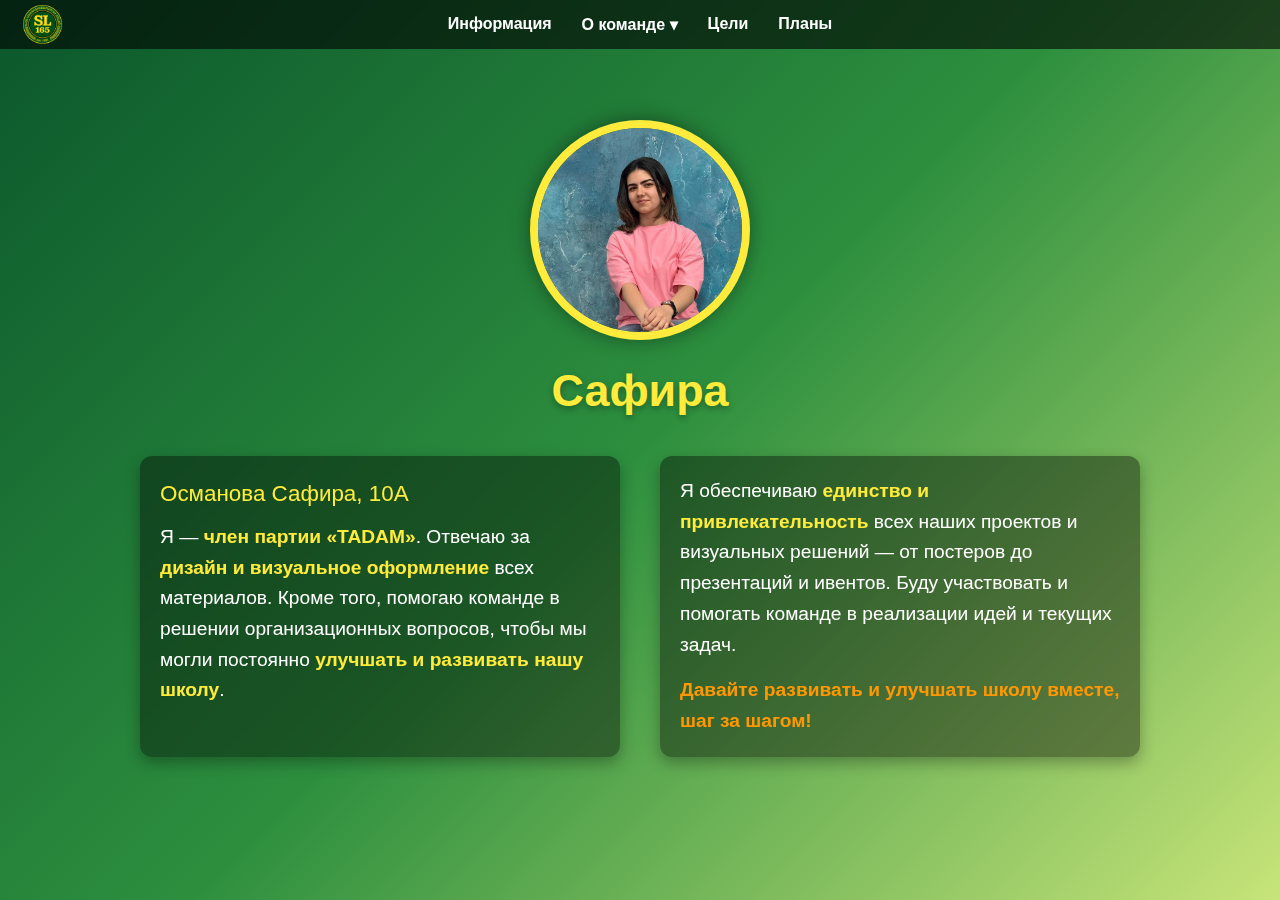
<file: team-cards/team-safira.html>
<!DOCTYPE html>
<html lang="ru">
<head>
  <meta charset="UTF-8">
  <meta name="viewport" content="width=device-width, initial-scale=1.0">
  <title>Сафира — Команда лицея 165</title>
  <link rel="stylesheet" href="../style.css">
  <style>
    * { margin: 0; padding: 0; box-sizing: border-box; }
    body {
      font-family: "Segoe UI", Arial, sans-serif;
      background: linear-gradient(135deg, #0b572c, #2d8f3e, #c7e479);
      background-attachment: fixed;
      color: #fff;
      overflow-x: hidden;
    }

    /* Хедер */
    header {
      background: rgba(0,0,0,0.6);
      backdrop-filter: blur(5px);
      position: fixed;
      top: 0; left: 0; width: 100%;
      z-index: 1000;
    }
    nav {
      display: flex;
      justify-content: center;
      align-items: center;
      gap: 40px;
      padding: 15px 20px;
      position: relative;
    }
    nav ul { list-style: none; display: flex; gap: 30px; }
    nav ul li { position: relative; }
    nav a {
      color: #fff;
      text-decoration: none;
      font-weight: bold;
      transition: 0.3s;
    }
    nav a:hover { color: #ffeb3b; }

    .logo-btn {
      position: absolute;
      left: 20px;
      display: flex;
      align-items: center;
    }
    .logo-btn img {
      height: 45px;
      width: auto;
      border-radius: 50%;
      transition: transform 0.3s ease;
    }
    .logo-btn img:hover { transform: scale(1.1) rotate(-5deg); }

    /* Выпадающее меню */
    .dropdown-content {
      position: absolute;
      top: 100%;
      left: 0;
      background: rgba(96, 96, 96, 0.9);
      backdrop-filter: blur(6px);
      min-width: 200px;
      border-radius: 8px;
      box-shadow: 0 6px 15px rgba(0,0,0,0.3);
      padding: 10px 0;
      z-index: 2000;
      opacity: 0;
      visibility: hidden;
      transform: translateY(-10px);
      transition: all 0.3s ease;
    }
    .dropdown-content a {
      display: block;
      padding: 10px 15px;
      color: #fff;
      text-decoration: none;
      transition: 0.3s;
    }
    .dropdown-content a:hover {
      background: #2d8f3e;
      color: #ffeb3b;
    }
    nav ul li:hover .dropdown-content {
      opacity: 1;
      visibility: visible;
      transform: translateY(0);
    }

    /* Контент */
    main {
      min-height: 100vh;
      padding: 120px 40px 60px;
      display: flex;
      flex-direction: column;
      align-items: center;
      text-align: center;
    }

    .profile-pic {
      width: 220px;
      height: 220px;
      border-radius: 50%;
      overflow: hidden;
      border: 8px solid #ffeb3b;
      box-shadow: 0 0 20px rgba(0,0,0,0.4);
      margin-bottom: 25px;
    }
    .profile-pic img {
      width: 100%;
      height: 100%;
      object-fit: cover;
      object-position: center;
    }

    h1 {
      font-size: 2.8rem;
      color: #ffeb3b;
      margin-bottom: 40px;
      text-shadow: 0 3px 6px rgba(0,0,0,0.3);
    }

    .columns {
      display: flex;
      justify-content: center;
      gap: 40px;
      max-width: 1000px;
      flex-wrap: wrap;
    }
    .columns p {
      flex: 1;
      min-width: 280px;
      font-size: 1.2rem;
      line-height: 1.6;
      background: rgba(0,0,0,0.4);
      padding: 20px;
      border-radius: 12px;
      backdrop-filter: blur(4px);
      box-shadow: 0 6px 15px rgba(0,0,0,0.3);
      text-align: left;
    }

    /* Спец. оформление */
    .highlight {
      color: #ffeb3b;
      font-weight: bold;
    }
    .accent {
      color: #ff9800;
      font-weight: bold;
      font-size: 1.2rem;
      display: block;
      margin-top: 15px;
    }
    .intro {
      font-size: 1.4rem;
      color: #ffeb3b;
      margin-bottom: 10px;
      display: block;
    }

    /* Кнопка наверх */
    #scrollTopBtn {
      position: fixed;
      bottom: 30px;
      right: 30px;
      z-index: 3000;
      background: #2d8f3e;
      color: #fff;
      border: none;
      border-radius: 50%;
      width: 50px;
      height: 50px;
      font-size: 1.5rem;
      cursor: pointer;
      display: none;
      box-shadow: 0 6px 15px rgba(0,0,0,0.3);
      transition: 0.3s;
    }
    #scrollTopBtn:hover {
      background: #ff9800;
      transform: scale(1.15);
      box-shadow: 0 8px 20px rgba(0,0,0,0.4);
    }

    @media (max-width: 768px) {
      h1 { font-size: 2rem; }
      .profile-pic { width: 160px; height: 160px; }
      .columns { gap: 20px; }
      .columns p { font-size: 1rem; }
    }
  </style>
</head>
<body>
  <!-- Хедер -->
  <header>
  <nav>
    <a href="../index.html" class="logo-btn">
      <img src="logo.png" alt="Лицей 165">
    </a>
    <ul class="nav-links">
      <li><a href="../index.html#who">Информация</a></li>
      <li>
        <a href="#">О команде ▾</a>
        <div class="dropdown-content">
          <a href="team-timur.html">Тимур</a>
          <a href="team-tair.html">Таир</a>
          <a href="team-asel.html">Асель (кандидат)</a>
          <a href="team-daniil.html">Даниил</a>
          <a href="team-aisultan.html">Айсултан</a>
          <a href="team-maxim.html">Максим</a>
          <a href="team-safira.html">Сафира</a>
        </div>
      </li>
      <li><a href="../index.html#goal">Цели</a></li>
      <li><a href="../index.html#plans">Планы</a></li>
    </ul>
    <div class="burger" id="burger">
      <div></div>
      <div></div>
      <div></div>
    </div>
  </nav>
</header>

  <!-- Контент -->
  <main>
    <div class="profile-pic">
      <img src="team-photo/safira.jpg" alt="Сафира">
    </div>
    <h1>Сафира</h1>
    <div class="columns">
      <p>
        <span class="intro">Османова Сафира, 10А</span>
        Я — <span class="highlight">член партии «TADAM»</span>.  
        Отвечаю за <span class="highlight">дизайн и визуальное оформление</span> всех материалов.  
        Кроме того, помогаю команде в решении организационных вопросов,  
        чтобы мы могли постоянно <span class="highlight">улучшать и развивать нашу школу</span>.
      </p>
      <p>
        Я обеспечиваю <span class="highlight">единство и привлекательность</span> всех наших проектов и визуальных решений —  
        от постеров до презентаций и ивентов.  
        Буду участвовать и помогать команде в реализации идей и текущих задач.  
        <span class="accent">Давайте развивать и улучшать школу вместе, шаг за шагом!</span>
      </p>
    </div>
  </main>

  <!-- Кнопка наверх -->
  <button id="scrollTopBtn" title="Наверх">⬆</button>

  <script>
    let scrollBtn = document.getElementById("scrollTopBtn");
    window.onscroll = function() {
      if (document.body.scrollTop > 200 || document.documentElement.scrollTop > 200) {
        scrollBtn.style.display = "block";
      } else {
        scrollBtn.style.display = "none";
      }
    };
    scrollBtn.onclick = function() {
      window.scrollTo({ top: 0, behavior: 'smooth' });
    };
  </script>
  <script>
const burger = document.getElementById('burger');
const navLinks = document.querySelector('.nav-links');
burger.addEventListener('click', () => {
  navLinks.classList.toggle('active');
});
</script>
</body>
</html>
</file>
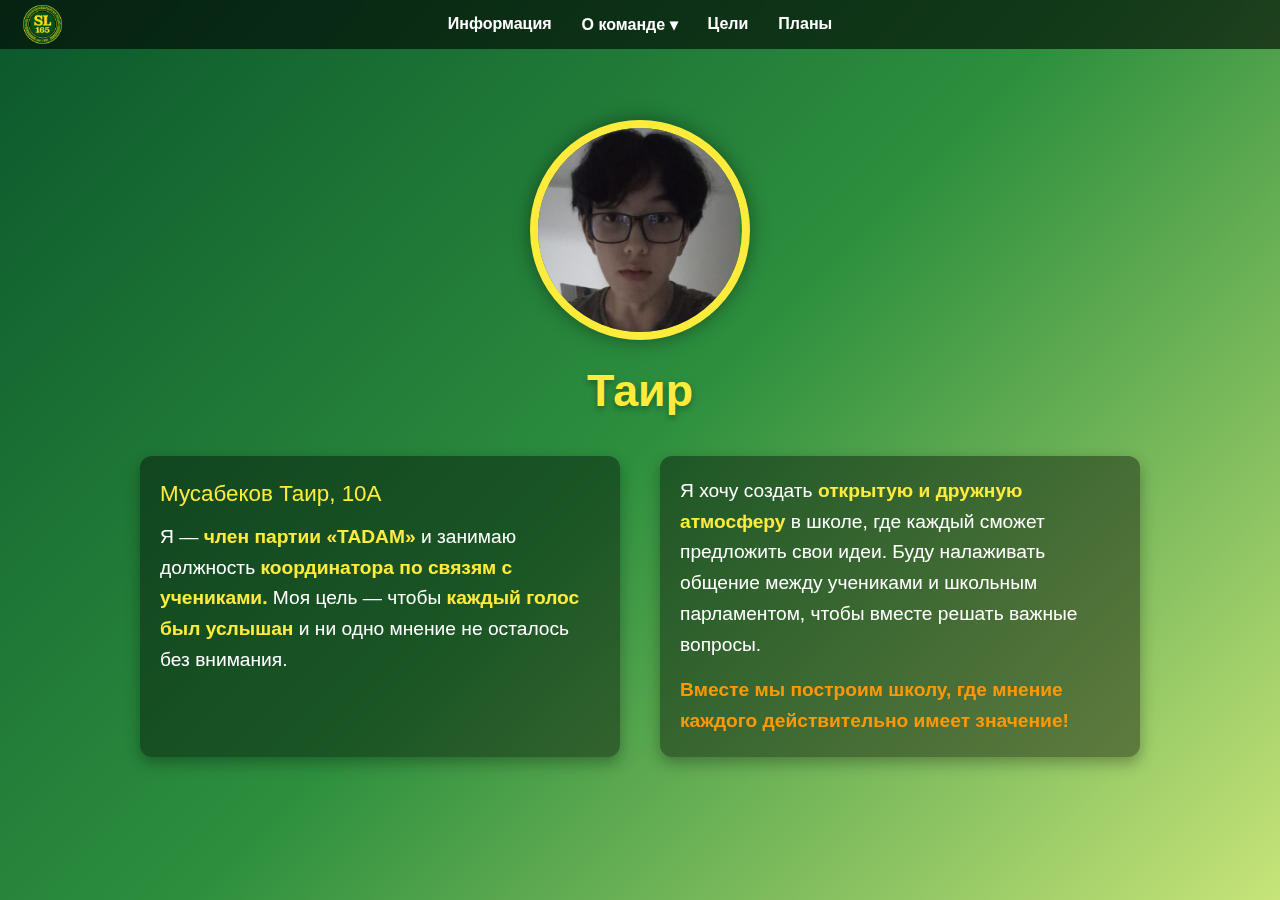
<file: team-cards/team-tair.html>
<!DOCTYPE html>
<html lang="ru">
<head>
  <meta charset="UTF-8">
  <meta name="viewport" content="width=device-width, initial-scale=1.0">
  <title>Таир — Команда лицея 165</title>
  <link rel="stylesheet" href="../style.css">
  <style>
    * { margin: 0; padding: 0; box-sizing: border-box; }
    body {
      font-family: "Segoe UI", Arial, sans-serif;
      background: linear-gradient(135deg, #0b572c, #2d8f3e, #c7e479);
      background-attachment: fixed;
      color: #fff;
      overflow-x: hidden;
    }

    /* Хедер */
    header {
      background: rgba(0,0,0,0.6);
      backdrop-filter: blur(5px);
      position: fixed;
      top: 0; left: 0; width: 100%;
      z-index: 1000;
    }
    nav {
      display: flex;
      justify-content: center;
      align-items: center;
      gap: 40px;
      padding: 15px 20px;
      position: relative;
    }
    nav ul { list-style: none; display: flex; gap: 30px; }
    nav ul li { position: relative; }
    nav a {
      color: #fff;
      text-decoration: none;
      font-weight: bold;
      transition: 0.3s;
    }
    nav a:hover { color: #ffeb3b; }

    .logo-btn {
      position: absolute;
      left: 20px;
      display: flex;
      align-items: center;
    }
    .logo-btn img {
      height: 45px;
      width: auto;
      border-radius: 50%;
      transition: transform 0.3s ease;
    }
    .logo-btn img:hover { transform: scale(1.1) rotate(-5deg); }

    /* Выпадающее меню */
    .dropdown-content {
      position: absolute;
      top: 100%;
      left: 0;
      background: rgba(96, 96, 96, 0.9);
      backdrop-filter: blur(6px);
      min-width: 200px;
      border-radius: 8px;
      box-shadow: 0 6px 15px rgba(0,0,0,0.3);
      padding: 10px 0;
      z-index: 2000;
      opacity: 0;
      visibility: hidden;
      transform: translateY(-10px);
      transition: all 0.3s ease;
    }
    .dropdown-content a {
      display: block;
      padding: 10px 15px;
      color: #fff;
      text-decoration: none;
      transition: 0.3s;
    }
    .dropdown-content a:hover {
      background: #2d8f3e;
      color: #ffeb3b;
    }
    nav ul li:hover .dropdown-content {
      opacity: 1;
      visibility: visible;
      transform: translateY(0);
    }

    /* Контент */
    main {
      min-height: 100vh;
      padding: 120px 40px 60px;
      display: flex;
      flex-direction: column;
      align-items: center;
      text-align: center;
    }

    .profile-pic {
      width: 220px;
      height: 220px;
      border-radius: 50%;
      overflow: hidden;
      border: 8px solid #ffeb3b;
      box-shadow: 0 0 20px rgba(0,0,0,0.4);
      margin-bottom: 25px;
    }
    .profile-pic img {
      padding-left: 10%;
      width: 110%;
      height: 110%;
      object-fit: cover;
      object-position: center;
      transform: translateX(-10%);
    }

    h1 {
      font-size: 2.8rem;
      color: #ffeb3b;
      margin-bottom: 40px;
      text-shadow: 0 3px 6px rgba(0,0,0,0.3);
    }

    .columns {
      display: flex;
      justify-content: center;
      gap: 40px;
      max-width: 1000px;
      flex-wrap: wrap;
    }
    .columns p {
      flex: 1;
      min-width: 280px;
      font-size: 1.2rem;
      line-height: 1.6;
      background: rgba(0,0,0,0.4);
      padding: 20px;
      border-radius: 12px;
      backdrop-filter: blur(4px);
      box-shadow: 0 6px 15px rgba(0,0,0,0.3);
      text-align: left;
    }

    /* Спец. оформление */
    .highlight {
      color: #ffeb3b;
      font-weight: bold;
    }
    .accent {
      color: #ff9800;
      font-weight: bold;
      font-size: 1.2rem;
      display: block;
      margin-top: 15px;
    }
    .intro {
      font-size: 1.4rem;
      color: #ffeb3b;
      margin-bottom: 10px;
      display: block;
    }

    /* Кнопка наверх */
    #scrollTopBtn {
      position: fixed;
      bottom: 30px;
      right: 30px;
      z-index: 3000;
      background: #2d8f3e;
      color: #fff;
      border: none;
      border-radius: 50%;
      width: 50px;
      height: 50px;
      font-size: 1.5rem;
      cursor: pointer;
      display: none;
      box-shadow: 0 6px 15px rgba(0,0,0,0.3);
      transition: 0.3s;
    }
    #scrollTopBtn:hover {
      background: #ff9800;
      transform: scale(1.15);
      box-shadow: 0 8px 20px rgba(0,0,0,0.4);
    }

    @media (max-width: 768px) {
      h1 { font-size: 2rem; }
      .profile-pic { width: 160px; height: 160px; }
      .columns { gap: 20px; }
      .columns p { font-size: 1rem; }
    }
  </style>
</head>
<body>
  <!-- Хедер -->
  <header>
  <nav>
    <a href="../index.html" class="logo-btn">
      <img src="logo.png" alt="Лицей 165">
    </a>
    <ul class="nav-links">
      <li><a href="../index.html#who">Информация</a></li>
      <li>
        <a href="#">О команде ▾</a>
        <div class="dropdown-content">
          <a href="team-timur.html">Тимур</a>
          <a href="team-tair.html">Таир</a>
          <a href="team-asel.html">Асель (кандидат)</a>
          <a href="team-daniil.html">Даниил</a>
          <a href="team-aisultan.html">Айсултан</a>
          <a href="team-maxim.html">Максим</a>
          <a href="team-safira.html">Сафира</a>
        </div>
      </li>
      <li><a href="../index.html#goal">Цели</a></li>
      <li><a href="../index.html#plans">Планы</a></li>
    </ul>
    <div class="burger" id="burger">
      <div></div>
      <div></div>
      <div></div>
    </div>
  </nav>
</header>


  <!-- Контент -->
  <main>
    <div class="profile-pic">
      <img src="team-photo/tair.jpeg" alt="Таир">
    </div>
    <h1>Таир</h1>
    <div class="columns">
      <p>
        <span class="intro">Мусабеков Таир, 10А</span>
        Я — <span class="highlight">член партии «TADAM»</span> и занимаю должность 
        <span class="highlight">координатора по связям с учениками.</span>  
        Моя цель — чтобы <span class="highlight">каждый голос был услышан</span> и ни одно мнение не осталось без внимания.
      </p>
      <p>
        Я хочу создать <span class="highlight">открытую и дружную атмосферу</span> в школе, где каждый сможет предложить свои идеи.  
        Буду налаживать общение между учениками и школьным парламентом, чтобы вместе решать важные вопросы.  
        <span class="accent">Вместе мы построим школу, где мнение каждого действительно имеет значение!</span>
      </p>
    </div>
  </main>

  <!-- Кнопка наверх -->
  <button id="scrollTopBtn" title="Наверх">⬆</button>

  <script>
    let scrollBtn = document.getElementById("scrollTopBtn");
    window.onscroll = function() {
      if (document.body.scrollTop > 200 || document.documentElement.scrollTop > 200) {
        scrollBtn.style.display = "block";
      } else {
        scrollBtn.style.display = "none";
      }
    };
    scrollBtn.onclick = function() {
      window.scrollTo({ top: 0, behavior: 'smooth' });
    };
  </script>
  <script>
const burger = document.getElementById('burger');
const navLinks = document.querySelector('.nav-links');
burger.addEventListener('click', () => {
  navLinks.classList.toggle('active');
});
</script>
</body>
</html>
</file>
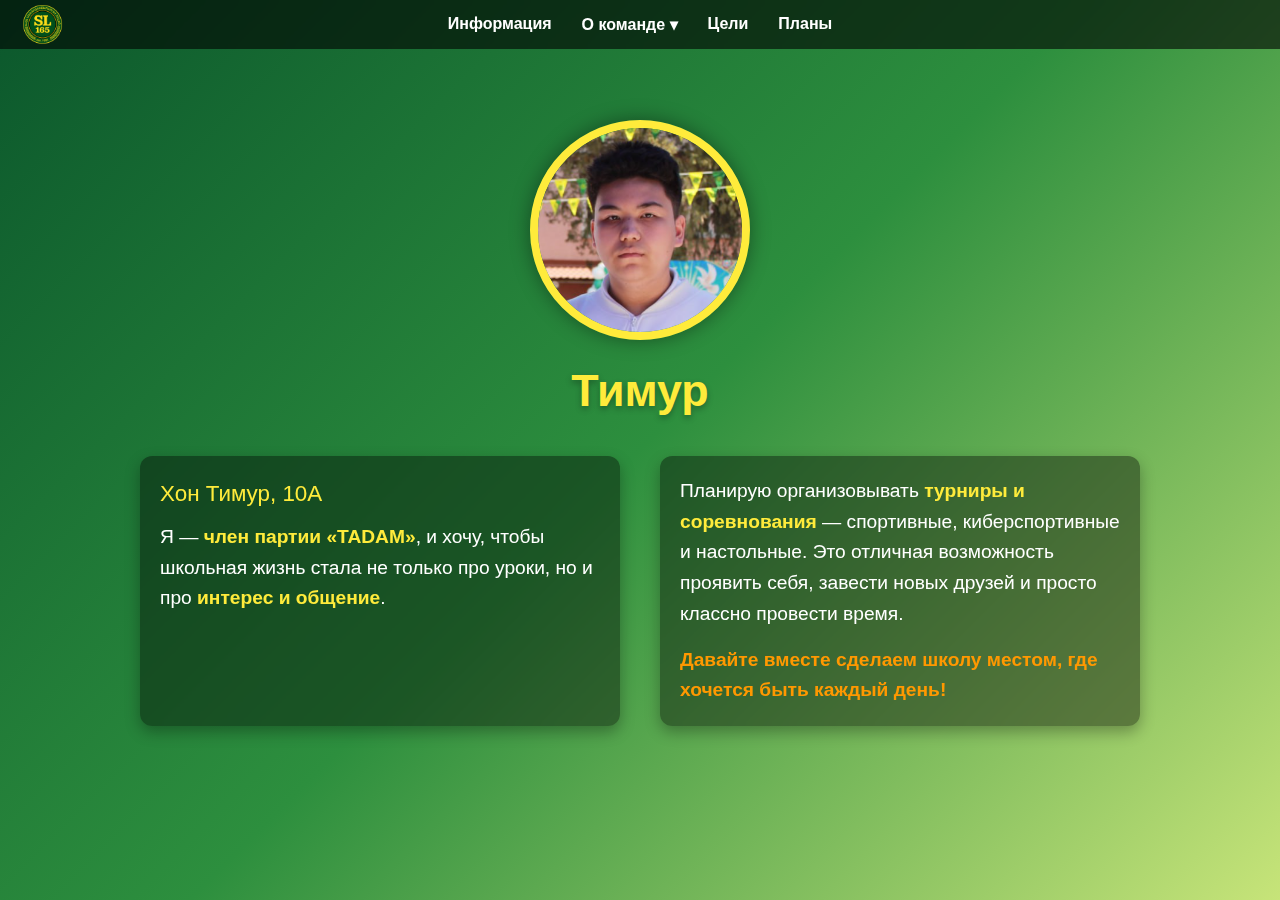
<file: team-cards/team-timur.html>
<!DOCTYPE html>
<html lang="ru">
<head>
  <meta charset="UTF-8">
  <meta name="viewport" content="width=device-width, initial-scale=1.0">
  <title>Тимур — Команда лицея 165</title>
  <link rel="stylesheet" href="../style.css">
  <style>
    * { margin: 0; padding: 0; box-sizing: border-box; }
    body {
      font-family: "Segoe UI", Arial, sans-serif;
      background: linear-gradient(135deg, #0b572c, #2d8f3e, #c7e479);
      background-attachment: fixed;
      color: #fff;
      overflow-x: hidden;
    }

    /* Хедер */
    header {
      background: rgba(0,0,0,0.6);
      backdrop-filter: blur(5px);
      position: fixed;
      top: 0; left: 0; width: 100%;
      z-index: 1000;
    }
    nav {
      display: flex;
      justify-content: center;
      align-items: center;
      gap: 40px;
      padding: 15px 20px;
      position: relative;
    }
    nav ul { list-style: none; display: flex; gap: 30px; }
    nav ul li { position: relative; }
    nav a {
      color: #fff;
      text-decoration: none;
      font-weight: bold;
      transition: 0.3s;
    }
    nav a:hover { color: #ffeb3b; }

    .logo-btn {
      position: absolute;
      left: 20px;
      display: flex;
      align-items: center;
    }
    .logo-btn img {
      height: 45px;
      width: auto;
      border-radius: 50%;
      transition: transform 0.3s ease;
    }
    .logo-btn img:hover { transform: scale(1.1) rotate(-5deg); }

    /* Выпадающее меню */
    .dropdown-content {
      position: absolute;
      top: 100%;
      left: 0;
      background: rgba(96, 96, 96, 0.9);
      backdrop-filter: blur(6px);
      min-width: 200px;
      border-radius: 8px;
      box-shadow: 0 6px 15px rgba(0,0,0,0.3);
      padding: 10px 0;
      z-index: 2000;
      opacity: 0;
      visibility: hidden;
      transform: translateY(-10px);
      transition: all 0.3s ease;
    }
    .dropdown-content a {
      display: block;
      padding: 10px 15px;
      color: #fff;
      text-decoration: none;
      transition: 0.3s;
    }
    .dropdown-content a:hover {
      background: #2d8f3e;
      color: #ffeb3b;
    }
    nav ul li:hover .dropdown-content {
      opacity: 1;
      visibility: visible;
      transform: translateY(0);
    }

    /* Контент */
    main {
      min-height: 100vh;
      padding: 120px 40px 60px;
      display: flex;
      flex-direction: column;
      align-items: center;
      text-align: center;
    }

    .profile-pic {
      width: 220px;
      height: 220px;
      border-radius: 50%;
      overflow: hidden;
      border: 8px solid #ffeb3b;
      box-shadow: 0 0 20px rgba(0,0,0,0.4);
      margin-bottom: 25px;
    }
    .profile-pic img {
      width: 125%;
      height: 125%;
      object-fit: cover;
      object-position: center;
      transform: translateX(-10%);
    }

    h1 {
      font-size: 2.8rem;
      color: #ffeb3b;
      margin-bottom: 40px;
      text-shadow: 0 3px 6px rgba(0,0,0,0.3);
    }

    .columns {
      display: flex;
      justify-content: center;
      gap: 40px;
      max-width: 1000px;
      flex-wrap: wrap;
    }
    .columns p {
      flex: 1;
      min-width: 280px;
      font-size: 1.2rem;
      line-height: 1.6;
      background: rgba(0,0,0,0.4);
      padding: 20px;
      border-radius: 12px;
      backdrop-filter: blur(4px);
      box-shadow: 0 6px 15px rgba(0,0,0,0.3);
      text-align: left;
    }

    /* Спец. оформление */
    .highlight {
      color: #ffeb3b;
      font-weight: bold;
    }
    .accent {
      color: #ff9800;
      font-weight: bold;
      font-size: 1.2rem;
      display: block;
      margin-top: 15px;
    }
    .intro {
      font-size: 1.4rem;
      color: #ffeb3b;
      margin-bottom: 10px;
      display: block;
    }

    /* Кнопка наверх */
    #scrollTopBtn {
      position: fixed;
      bottom: 30px;
      right: 30px;
      z-index: 3000;
      background: #2d8f3e;
      color: #fff;
      border: none;
      border-radius: 50%;
      width: 50px;
      height: 50px;
      font-size: 1.5rem;
      cursor: pointer;
      display: none;
      box-shadow: 0 6px 15px rgba(0,0,0,0.3);
      transition: 0.3s;
    }
    #scrollTopBtn:hover {
      background: #ff9800;
      transform: scale(1.15);
      box-shadow: 0 8px 20px rgba(0,0,0,0.4);
    }

    @media (max-width: 768px) {
      h1 { font-size: 2rem; }
      .profile-pic { width: 160px; height: 160px; }
      .columns { gap: 20px; }
      .columns p { font-size: 1rem; }
    }
  </style>
</head>
<body>
  <!-- Хедер -->
  <header>
  <nav>
    <a href="../index.html" class="logo-btn">
      <img src="logo.png" alt="Лицей 165">
    </a>
    <ul class="nav-links">
      <li><a href="../index.html#who">Информация</a></li>
      <li>
        <a href="#">О команде ▾</a>
        <div class="dropdown-content">
          <a href="team-timur.html">Тимур</a>
          <a href="team-tair.html">Таир</a>
          <a href="team-asel.html">Асель (кандидат)</a>
          <a href="team-daniil.html">Даниил</a>
          <a href="team-aisultan.html">Айсултан</a>
          <a href="team-maxim.html">Максим</a>
          <a href="team-safira.html">Сафира</a>
        </div>
      </li>
      <li><a href="../index.html#goal">Цели</a></li>
      <li><a href="../index.html#plans">Планы</a></li>
    </ul>
    <div class="burger" id="burger">
      <div></div>
      <div></div>
      <div></div>
    </div>
  </nav>
</header>

  <!-- Контент -->
  <main>
    <div class="profile-pic">
      <img src="team-photo/timur.png" alt="Тимур">
    </div>
    <h1>Тимур</h1>
    <div class="columns">
      <p>
        <span class="intro">Хон Тимур, 10А</span>
        Я — <span class="highlight">член партии «TADAM»</span>, и хочу, чтобы школьная жизнь стала не только про уроки,  
        но и про <span class="highlight">интерес и общение</span>.
      </p>
      <p>
        Планирую организовывать <span class="highlight">турниры и соревнования</span> — спортивные, киберспортивные и настольные.  
        Это отличная возможность проявить себя, завести новых друзей и просто классно провести время.  
        <span class="accent">Давайте вместе сделаем школу местом, где хочется быть каждый день!</span>
      </p>
    </div>
  </main>

  <!-- Кнопка наверх -->
  <button id="scrollTopBtn" title="Наверх">⬆</button>

  <script>
    let scrollBtn = document.getElementById("scrollTopBtn");
    window.onscroll = function() {
      if (document.body.scrollTop > 200 || document.documentElement.scrollTop > 200) {
        scrollBtn.style.display = "block";
      } else {
        scrollBtn.style.display = "none";
      }
    };
    scrollBtn.onclick = function() {
      window.scrollTo({ top: 0, behavior: 'smooth' });
    };
  </script>
</body>
</html>
</file>
<file: style.css>
/* === БАЗА === */
* { margin: 0; padding: 0; box-sizing: border-box; }
body {
  font-family: "Segoe UI", Arial, sans-serif;
  background: linear-gradient(135deg, #0b572c, #2d8f3e, #c7e479);
  background-attachment: fixed;
  color: #fff;
  overflow-x: hidden;
}

/* === ХЕДЕР === */
header {
  background: rgba(0,0,0,0.6);
  backdrop-filter: blur(5px);
  position: fixed;
  top: 0; left: 0; width: 100%;
  z-index: 1000;
}

nav {
  display: flex;
  justify-content: space-between;
  align-items: center;
  padding: 15px 20px;
  position: relative;
}

.logo-btn img {
  height: 45px;
  width: auto;
  border-radius: 50%;
  transition: transform 0.3s ease;
}
.logo-btn img:hover { transform: scale(1.1) rotate(-5deg); }

/* === МЕНЮ === */
.nav-links {
  display: flex;
  list-style: none;
  gap: 30px;
}
.nav-links a {
  color: #fff;
  text-decoration: none;
  font-weight: bold;
  transition: 0.3s;
}
.nav-links a:hover { color: #ffeb3b; }

/* === ДРОПДАУН === */
.dropdown-content {
  position: absolute;
  top: 100%;
  background: rgba(96,96,96,0.9);
  backdrop-filter: blur(6px);
  min-width: 200px;
  border-radius: 8px;
  box-shadow: 0 6px 15px rgba(0,0,0,0.3);
  padding: 10px 0;
  opacity: 0;
  visibility: hidden;
  transform: translateY(-10px);
  transition: all 0.3s ease;
}
.dropdown-content a {
  display: block;
  padding: 10px 15px;
  color: #fff;
}
.dropdown-content a:hover {
  background: #2d8f3e;
  color: #ffeb3b;
}
.nav-links li:hover .dropdown-content {
  opacity: 1;
  visibility: visible;
  transform: translateY(0);
}

/* === КНОПКА-БУРГЕР === */
.burger {
  display: none;
  flex-direction: column;
  cursor: pointer;
}
.burger div {
  width: 25px;
  height: 3px;
  background-color: #fff;
  margin: 4px;
  transition: all 0.3s ease;
}

/* === КОНТЕНТ === */
main {
  padding: 120px 40px 60px;
  display: flex;
  flex-direction: column;
  align-items: center;
  text-align: center;
}
.profile-pic {
  width: 220px;
  height: 220px;
  border-radius: 50%;
  overflow: hidden;
  border: 8px solid #ffeb3b;
  box-shadow: 0 0 20px rgba(0,0,0,0.4);
  margin-bottom: 25px;
}
.profile-pic img {
  width: 100%;
  height: 100%;
  object-fit: cover;
}
h1 {
  font-size: 2.8rem;
  color: #ffeb3b;
  margin-bottom: 40px;
  text-shadow: 0 3px 6px rgba(0,0,0,0.3);
}
.columns {
  display: flex;
  justify-content: center;
  gap: 40px;
  max-width: 1000px;
  flex-wrap: wrap;
}
.columns p {
  flex: 1;
  min-width: 280px;
  font-size: 1.2rem;
  line-height: 1.6;
  background: rgba(0,0,0,0.4);
  padding: 20px;
  border-radius: 12px;
  backdrop-filter: blur(4px);
  box-shadow: 0 6px 15px rgba(0,0,0,0.3);
}

/* === КНОПКА ВВЕРХ === */
#scrollTopBtn {
  position: fixed;
  bottom: 30px;
  right: 30px;
  z-index: 3000;
  background: #2d8f3e;
  color: #fff;
  border: none;
  border-radius: 50%;
  width: 50px;
  height: 50px;
  font-size: 1.5rem;
  cursor: pointer;
  display: none;
  box-shadow: 0 6px 15px rgba(0,0,0,0.3);
  transition: 0.3s;
}
#scrollTopBtn:hover {
  background: #ff9800;
  transform: scale(1.15);
}

/* === АДАПТИВ === */
@media (max-width: 900px) {
  .columns {
    flex-direction: column;
    align-items: center;
  }
  .columns p {
    max-width: 90%;
    text-align: left;
  }
}

@media (max-width: 768px) {
  .nav-links {
    position: absolute;
    top: 70px;
    right: 0;
    width: 200px;
    background: rgba(0,0,0,0.9);
    flex-direction: column;
    align-items: center;
    gap: 20px;
    padding: 20px;
    border-radius: 10px;
    display: none;
  }
  .nav-links.active {
    display: flex;
  }
  .burger {
    display: flex;
  }
}
</file>
